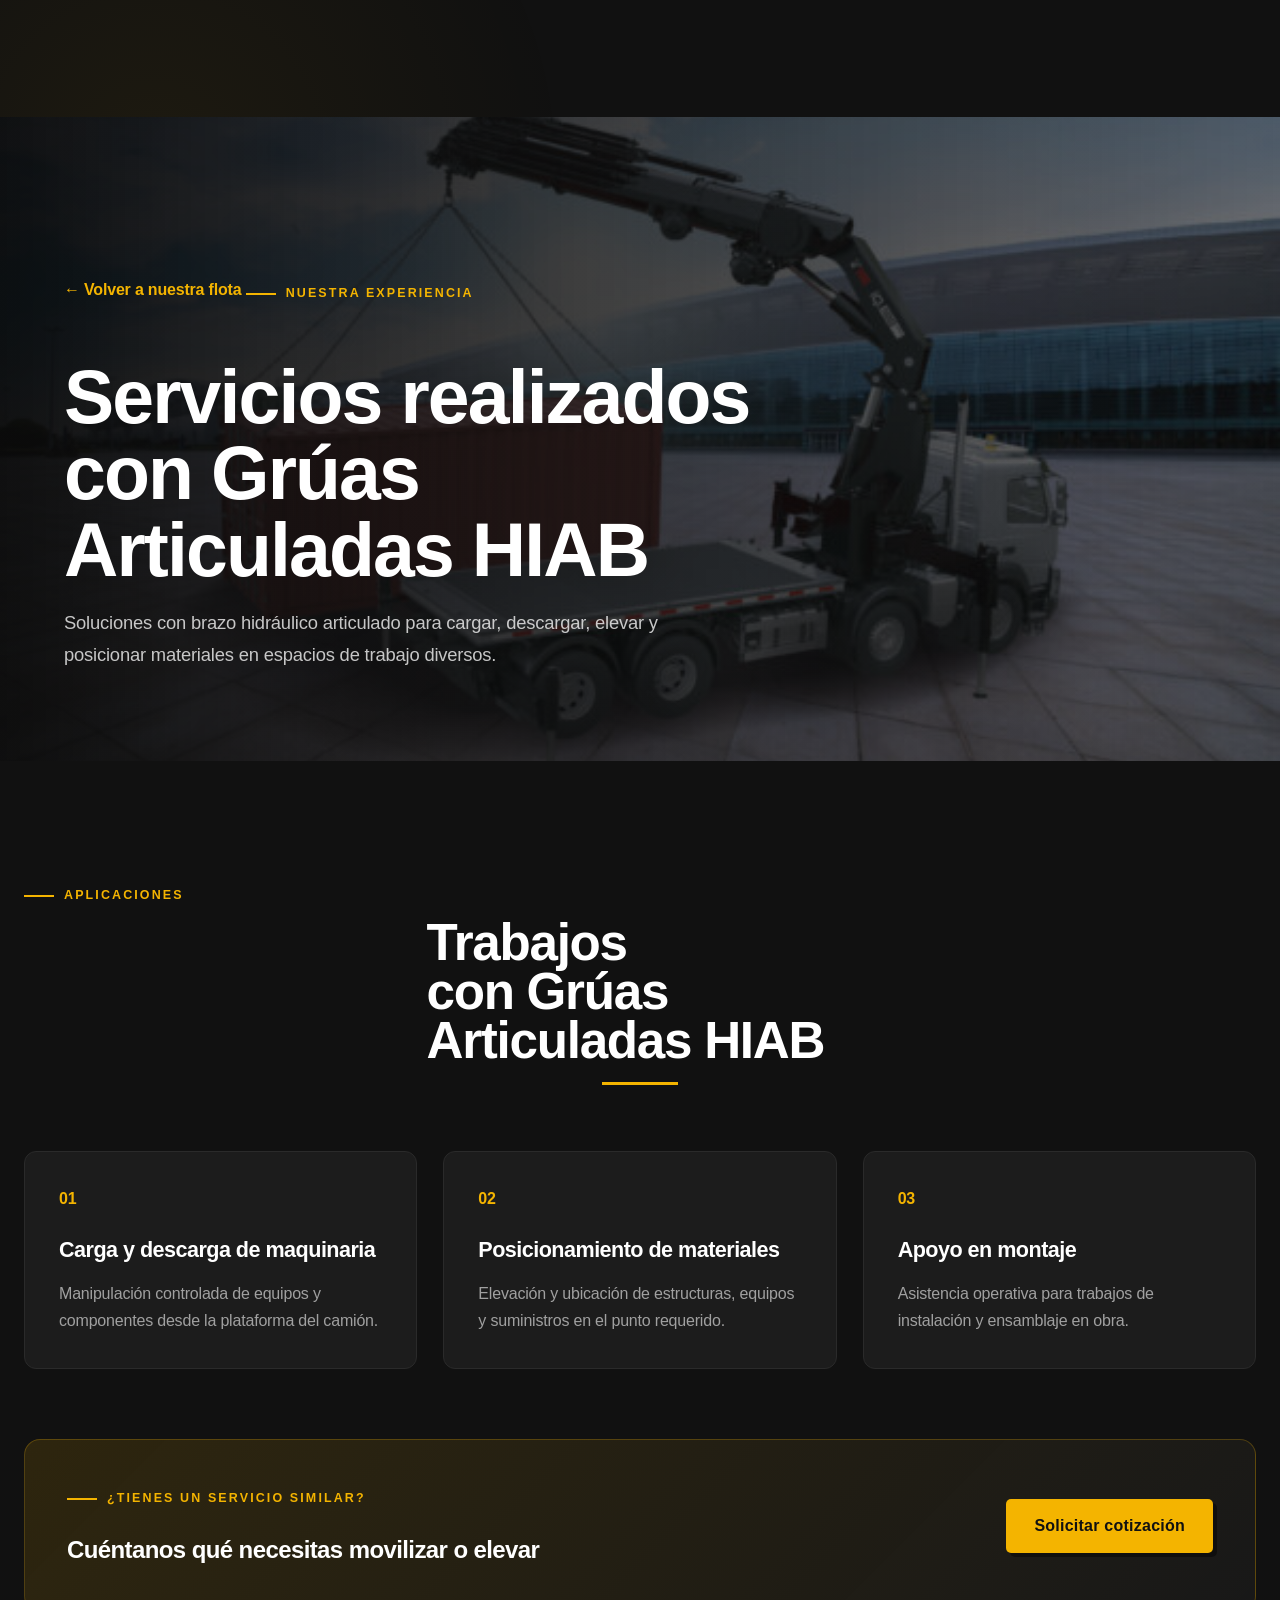
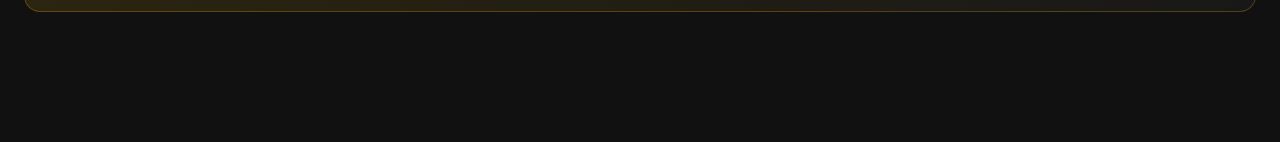
<file: equipo.html>
<!DOCTYPE html>
<html lang="es">
<head>
    <meta charset="UTF-8">
    <meta name="viewport" content="width=device-width, initial-scale=1.0">
    <meta name="description" content="Servicios realizados con equipos de Grúas y Transportes Zamora.">
    <title>Servicios realizados | Grúas y Transportes Zamora</title>
    <link rel="preconnect" href="https://fonts.googleapis.com">
    <link rel="preconnect" href="https://fonts.gstatic.com" crossorigin>
    <link href="https://fonts.googleapis.com/css2?family=Inter:wght@300;400;500;600;700&family=Outfit:wght@400;500;600;700;800&display=swap" rel="stylesheet">
    <link rel="stylesheet" href="styles.css">
</head>
<body>
    <header class="main-header scrolled">
        <div class="header-container">
            <a href="index.html#inicio" class="logo">
                <div class="logo-text"><span class="logo-title">ZAMORA</span><span class="logo-subtitle">GRÚAS Y TRANSPORTES</span></div>
            </a>
            <nav class="nav-menu"><ul>
                <li><a href="index.html#inicio" class="nav-link">Inicio</a></li>
                <li><a href="index.html#servicios" class="nav-link">Servicios</a></li>
                <li><a href="index.html#proyectos" class="nav-link active">Flota</a></li>
                <li><a href="index.html#contacto" class="nav-link">Contacto</a></li>
            </ul></nav>
            <div class="header-actions"><a href="index.html#contacto" class="btn btn-primary btn-sm">Solicitar cotización</a></div>
        </div>
    </header>

    <main>
        <section class="equipment-detail-hero" id="equipmentHero">
            <div class="container equipment-hero-content">
                <a href="index.html#proyectos" class="equipment-back">← Volver a nuestra flota</a>
                <span class="section-subtitle">NUESTRA EXPERIENCIA</span>
                <h1 id="equipmentTitle">Servicios realizados</h1>
                <p id="equipmentIntro"></p>
            </div>
        </section>

        <section class="section-padding equipment-services-section">
            <div class="container">
                <div class="section-header text-center">
                    <span class="section-subtitle">APLICACIONES</span>
                    <h2 class="section-title" id="servicesTitle">Servicios realizados con este equipo</h2>
                    <div class="accent-line"></div>
                </div>
                <div class="equipment-services-grid" id="equipmentServices"></div>
                <div class="equipment-cta">
                    <div><span class="section-subtitle">¿TIENES UN SERVICIO SIMILAR?</span><h2>Cuéntanos qué necesitas movilizar o elevar</h2></div>
                    <a href="index.html#contacto" class="btn btn-primary">Solicitar cotización</a>
                </div>
            </div>
        </section>
    </main>
    <script src="equipo.js"></script>
</body>
</html>
</file>
<file: styles.css>
/* ==========================================================================
   DISEÑO DE SISTEMA - GRÚAS Y TRANSPORTES ZAMORA (ESTILO PREMIUM INDUSTRIAL)
   ========================================================================== */

:root {
    /* Paleta de Colores */
    --color-bg: #111111;
    --color-bg-darker: #0A0A0A;
    --color-primary: #F4B400; /* Amarillo Industrial */
    --color-primary-rgb: 244, 180, 0;
    --color-primary-hover: #E0A400;
    --color-text-light: #FFFFFF;
    --color-text-muted: #A0A0A0;
    --color-card-bg: #1C1C1C;
    --color-card-border: #2A2A2A;
    --color-card-hover: #222222;
    --color-accent-blue: #0A84FF; /* Color sutil para tecnología */
    
    /* Tipografía */
    --font-heading: 'Outfit', sans-serif;
    --font-body: 'Inter', sans-serif;
    
    /* Espaciados y Bordes */
    --border-radius-sm: 8px;
    --border-radius-md: 16px;
    --border-radius-lg: 24px;
    --transition-smooth: all 0.4s cubic-bezier(0.16, 1, 0.3, 1);
    --transition-fast: all 0.2s ease;
    
    /* Sombras */
    --shadow-soft: 0 10px 30px rgba(0, 0, 0, 0.5);
    --shadow-glow: 0 0 25px rgba(244, 180, 0, 0.2);
    --shadow-intense: 0 20px 40px rgba(0, 0, 0, 0.7);
}

/* ==========================================================================
   ESTILOS GENERALES Y RESET
   ========================================================================== */

* {
    margin: 0;
    padding: 0;
    box-sizing: border-box;
}

html {
    scroll-behavior: smooth;
    font-size: 16px;
}

body {
    background-color: var(--color-bg);
    color: var(--color-text-light);
    font-family: var(--font-body);
    line-height: 1.6;
    overflow-x: hidden;
    position: relative;
}

/* Patrón de fondo geométrico sutil (Líneas estructurales de acero) */
body::before {
    content: '';
    position: absolute;
    top: 0;
    left: 0;
    width: 100%;
    height: 100%;
    background-image: 
        radial-gradient(circle at 20% 30%, rgba(244, 180, 0, 0.015) 0%, transparent 50%),
        radial-gradient(circle at 80% 70%, rgba(244, 180, 0, 0.015) 0%, transparent 50%);
    background-size: 100% 100%, 100% 100%;
    pointer-events: none;
    z-index: 1;
}

h1, h2, h3, h4, h5, h6 {
    font-family: var(--font-heading);
    font-weight: 700;
    letter-spacing: -0.02em;
    color: var(--color-text-light);
}

a {
    text-decoration: none;
    color: inherit;
    transition: var(--transition-fast);
}

img {
    max-width: 100%;
    height: auto;
    display: block;
}

.container {
    width: 100%;
    max-width: 1200px;
    margin: 0 auto;
    padding: 0 24px;
}

.section-padding {
    padding: 100px 0;
    position: relative;
    z-index: 2;
}

.bg-darker {
    background-color: var(--color-bg-darker);
}

/* Scrollbar personalizado */
::-webkit-scrollbar {
    width: 10px;
}
::-webkit-scrollbar-track {
    background: var(--color-bg-darker);
}
::-webkit-scrollbar-thumb {
    background: #333;
    border-radius: 5px;
}
::-webkit-scrollbar-thumb:hover {
    background: var(--color-primary);
}

/* ==========================================================================
   COMPONENTES: BOTONES Y TÍTULOS
   ========================================================================== */

.btn {
    display: inline-flex;
    align-items: center;
    justify-content: center;
    font-family: var(--font-heading);
    font-weight: 600;
    font-size: 1rem;
    padding: 14px 28px;
    border-radius: var(--border-radius-sm);
    border: none;
    cursor: pointer;
    transition: var(--transition-smooth);
    position: relative;
    overflow: hidden;
    z-index: 1;
}

.btn::after {
    content: '';
    position: absolute;
    top: 50%;
    left: 50%;
    width: 300px;
    height: 300px;
    background: rgba(255, 255, 255, 0.1);
    border-radius: 50%;
    transform: translate(-50%, -50%) scale(0);
    transition: transform 0.5s ease;
    z-index: -1;
}

.btn:hover::after {
    transform: translate(-50%, -50%) scale(1);
}

.btn-primary {
    background-color: var(--color-primary);
    color: #111111;
}

.btn-primary:hover {
    background-color: var(--color-primary-hover);
    box-shadow: var(--shadow-glow);
    transform: translateY(-2px);
}

.btn-outline {
    background-color: transparent;
    color: var(--color-text-light);
    border: 2px solid rgba(255, 255, 255, 0.2);
}

.btn-outline:hover {
    border-color: var(--color-primary);
    color: var(--color-primary);
    transform: translateY(-2px);
}

.btn-dark {
    background-color: #111111;
    color: var(--color-text-light);
    border: 1px solid var(--color-card-border);
}

.btn-dark:hover {
    background-color: var(--color-primary);
    color: #111111;
    box-shadow: var(--shadow-glow);
    border-color: var(--color-primary);
    transform: translateY(-2px);
}

.btn-sm {
    padding: 10px 20px;
    font-size: 0.9rem;
}

.btn-block {
    display: width;
    width: 100%;
}

/* Encabezados de Sección */
.section-header {
    margin-bottom: 60px;
}

.section-subtitle {
    font-family: var(--font-heading);
    font-size: 0.85rem;
    font-weight: 700;
    color: var(--color-primary);
    letter-spacing: 0.15em;
    text-transform: uppercase;
    display: block;
    margin-bottom: 12px;
}

.section-title {
    font-size: 2.5rem;
    line-height: 1.2;
    margin-bottom: 16px;
    font-weight: 800;
}

.accent-line {
    width: 60px;
    height: 4px;
    background-color: var(--color-primary);
    border-radius: 2px;
    margin: 0 auto;
}

.accent-line.text-left {
    margin: 0 0 24px 0;
}

/* ==========================================================================
   1. HEADER FIJO Y RESPONSIVO
   ========================================================================== */

.main-header {
    position: fixed;
    top: 0;
    left: 0;
    width: 100%;
    z-index: 1000;
    background-color: rgba(17, 17, 17, 0.7);
    backdrop-filter: blur(12px);
    -webkit-backdrop-filter: blur(12px);
    border-bottom: 1px solid rgba(255, 255, 255, 0.05);
    padding: 20px 0;
    transition: var(--transition-smooth);
}

/* Header reducido al hacer scroll */
.main-header.scrolled {
    padding: 12px 0;
    background-color: rgba(10, 10, 10, 0.9);
    border-bottom: 1px solid rgba(244, 180, 0, 0.15);
}

.header-container {
    display: flex;
    align-items: center;
    justify-content: space-between;
    max-width: 1200px;
    margin: 0 auto;
    padding: 0 24px;
}

/* Logo */
.logo {
    display: flex;
    align-items: center;
    gap: 12px;
}

.logo-icon {
    width: 42px;
    height: 42px;
    transition: var(--transition-smooth);
}

.logo:hover .logo-icon {
    transform: rotate(5deg) scale(1.05);
}

.logo-text {
    display: flex;
    flex-direction: column;
}

.logo-title {
    font-family: var(--font-heading);
    font-size: 1.4rem;
    font-weight: 800;
    color: var(--color-text-light);
    line-height: 1;
    letter-spacing: 0.05em;
}

.logo-subtitle {
    font-size: 0.62rem;
    font-weight: 600;
    color: var(--color-primary);
    letter-spacing: 0.12em;
}

/* Menu de navegación */
.nav-menu ul {
    display: flex;
    list-style: none;
    gap: 32px;
}

.nav-link {
    font-family: var(--font-heading);
    font-size: 0.95rem;
    font-weight: 500;
    color: var(--color-text-muted);
    position: relative;
    padding: 8px 0;
}

.nav-link:hover, .nav-link.active {
    color: var(--color-text-light);
}

.nav-link::after {
    content: '';
    position: absolute;
    bottom: 0;
    left: 0;
    width: 0;
    height: 2px;
    background-color: var(--color-primary);
    transition: var(--transition-smooth);
}

.nav-link:hover::after, .nav-link.active::after {
    width: 100%;
}

/* Header Acciones */
.header-actions {
    display: flex;
    align-items: center;
    gap: 16px;
}

.btn-whatsapp-header {
    width: 40px;
    height: 40px;
    border-radius: var(--border-radius-sm);
    background-color: rgba(255, 255, 255, 0.05);
    border: 1px solid rgba(255, 255, 255, 0.1);
    display: flex;
    align-items: center;
    justify-content: center;
    transition: var(--transition-smooth);
}

.btn-whatsapp-header svg {
    width: 20px;
    height: 20px;
    fill: #25D366;
}

.btn-whatsapp-header:hover {
    background-color: rgba(37, 211, 102, 0.1);
    border-color: #25D366;
    transform: translateY(-2px);
}

/* Nav Toggle (Hamburger) */
.nav-toggle {
    display: none;
    background: none;
    border: none;
    cursor: pointer;
    padding: 10px;
    z-index: 1100;
}

.hamburger {
    display: block;
    width: 24px;
    height: 2px;
    background-color: var(--color-text-light);
    position: relative;
    transition: var(--transition-fast);
}

.hamburger::before, .hamburger::after {
    content: '';
    position: absolute;
    width: 24px;
    height: 2px;
    background-color: var(--color-text-light);
    transition: var(--transition-fast);
}

.hamburger::before {
    top: -8px;
}

.hamburger::after {
    bottom: -8px;
}

/* Active Hamburger */
.nav-toggle.open .hamburger {
    background-color: transparent;
}

.nav-toggle.open .hamburger::before {
    transform: rotate(45deg);
    top: 0;
}

.nav-toggle.open .hamburger::after {
    transform: rotate(-45deg);
    bottom: 0;
}

/* ==========================================================================
   2. HERO SECTION
   ========================================================================== */

.hero-section {
    height: 100vh;
    min-height: 650px;
    position: relative;
    display: flex;
    align-items: center;
    justify-content: center;
    overflow: hidden;
    padding-top: 80px;
}

.hero-bg {
    position: absolute;
    top: 0;
    left: 0;
    width: 100%;
    height: 100%;
    background-size: cover;
    background-position: center;
    transform: scale(1.05);
    animation: zoomHero 20s infinite alternate;
}

.hero-overlay {
    position: absolute;
    top: 0;
    left: 0;
    width: 100%;
    height: 100%;
    background: linear-gradient(135deg, rgba(17, 17, 17, 0.95) 0%, rgba(17, 17, 17, 0.75) 50%, rgba(10, 10, 10, 0.95) 100%);
    z-index: 2;
}

.hero-container {
    width: 100%;
    max-width: 1200px;
    margin: 0 auto;
    padding: 0 24px;
    position: relative;
    z-index: 5;
}

.hero-content {
    max-width: 750px;
}

.hero-tag {
    display: inline-block;
    color: var(--color-primary);
    font-family: var(--font-heading);
    font-weight: 700;
    font-size: 0.9rem;
    letter-spacing: 0.2em;
    margin-bottom: 24px;
    border-left: 0;
    padding-left: 0;
}

.hero-title {
    font-size: 3.5rem;
    line-height: 1.15;
    margin-bottom: 24px;
    font-weight: 800;
}

.hero-subtitle {
    font-size: 1.15rem;
    color: var(--color-text-muted);
    margin-bottom: 40px;
    line-height: 1.7;
}

.hero-buttons {
    display: flex;
    gap: 16px;
}

/* Flecha de scroll */
.scroll-down {
    position: absolute;
    bottom: 40px;
    left: 50%;
    transform: translateX(-50%);
    display: flex;
    flex-direction: column;
    align-items: center;
    gap: 8px;
    z-index: 5;
    color: var(--color-text-muted);
    font-size: 0.8rem;
    letter-spacing: 0.1em;
    text-transform: uppercase;
}

.scroll-down:hover {
    color: var(--color-primary);
}

.scroll-arrow {
    width: 24px;
    height: 24px;
    animation: pulseScroll 2.4s ease-in-out infinite;
}

/* Decoraciones geométricas del Hero */
.hero-geometric-1 {
    position: absolute;
    width: 500px;
    height: 500px;
    border: 1px solid rgba(244, 180, 0, 0.05);
    transform: rotate(45deg);
    top: -100px;
    right: -100px;
    pointer-events: none;
    z-index: 3;
}

.hero-geometric-2 {
    position: absolute;
    width: 300px;
    height: 300px;
    border: 1px solid rgba(255, 255, 255, 0.03);
    transform: rotate(15deg);
    bottom: -50px;
    left: -50px;
    pointer-events: none;
    z-index: 3;
}

@keyframes zoomHero {
    from { transform: scale(1); }
    to { transform: scale(1.08); }
}

@keyframes bounceScroll {
    0%, 20%, 50%, 80%, 100% { transform: translateY(0); }
    40% { transform: translateY(-8px); }
    60% { transform: translateY(-4px); }
}

/* Animación de Entrada */
.animate-item {
    opacity: 0;
    transform: translateY(30px);
    animation: fadeInUp 1s cubic-bezier(0.16, 1, 0.3, 1) forwards;
}

.hero-content .animate-item:nth-child(1) { animation-delay: 0.2s; }
.hero-content .animate-item:nth-child(2) { animation-delay: 0.4s; }
.hero-content .animate-item:nth-child(3) { animation-delay: 0.6s; }
.hero-content .animate-item:nth-child(4) { animation-delay: 0.8s; }

@keyframes fadeInUp {
    to {
        opacity: 1;
        transform: translateY(0);
    }
}

/* ==========================================================================
   3. SERVICIOS (TARJETAS MODERNAS)
   ========================================================================== */

.services-grid {
    display: grid;
    grid-template-columns: repeat(auto-fit, minmax(340px, 1fr));
    gap: 30px;
}

.service-card {
    background-color: var(--color-card-bg);
    border: 1px solid var(--color-card-border);
    border-radius: var(--border-radius-md);
    padding: 40px;
    position: relative;
    overflow: hidden;
    transition: var(--transition-smooth);
    display: flex;
    flex-direction: column;
    justify-content: flex-start;
}

.service-card:hover {
    background-color: var(--color-card-hover);
    border-color: rgba(244, 180, 0, 0.4);
    transform: translateY(-8px);
    box-shadow: var(--shadow-intense), var(--shadow-glow);
}

.service-icon {
    width: 64px;
    height: 64px;
    margin-bottom: 28px;
    display: flex;
    align-items: center;
    justify-content: center;
    transition: var(--transition-smooth);
}

.service-icon svg {
    width: 100%;
    height: 100%;
}

.service-card:hover .service-icon {
    transform: scale(1.1) rotate(5deg);
}

.service-title {
    font-size: 1.4rem;
    margin-bottom: 16px;
    font-weight: 700;
}

.service-desc {
    color: var(--color-text-muted);
    font-size: 0.95rem;
    line-height: 1.6;
}

/* Línea amarilla animada inferior */
.service-hover-line {
    position: absolute;
    bottom: 0;
    left: 50%;
    width: 0;
    height: 3px;
    background-color: var(--color-primary);
    transition: var(--transition-smooth);
    transform: translateX(-50%);
}

.service-card:hover .service-hover-line {
    width: 100%;
}

/* ==========================================================================
   4. SOBRE NOSOTROS & ESTADÍSTICAS
   ========================================================================== */

.about-grid {
    display: grid;
    grid-template-columns: 1.1fr 0.9fr;
    gap: 80px;
    align-items: center;
}

.about-image-wrapper {
    position: relative;
    border-radius: var(--border-radius-lg);
    overflow: hidden;
    box-shadow: var(--shadow-intense);
}

.about-img {
    width: 100%;
    height: 550px;
    object-fit: cover;
    border-radius: var(--border-radius-lg);
    transition: var(--transition-smooth);
}

.about-image-wrapper:hover .about-img {
    transform: scale(1.03);
}

/* Insignia flotante */
.about-experience-badge {
    position: absolute;
    bottom: 30px;
    right: 30px;
    background-color: var(--color-primary);
    color: #111111;
    padding: 24px 30px;
    border-radius: var(--border-radius-md);
    display: flex;
    flex-direction: column;
    align-items: center;
    box-shadow: 0 15px 30px rgba(244, 180, 0, 0.3);
    z-index: 3;
    animation: floatingBadge 4s ease-in-out infinite;
}

.badge-number {
    font-family: var(--font-heading);
    font-size: 2.2rem;
    font-weight: 800;
    line-height: 1;
}

.badge-text {
    font-size: 0.75rem;
    font-weight: 700;
    text-transform: uppercase;
    letter-spacing: 0.05em;
    margin-top: 4px;
    text-align: center;
}

@keyframes floatingBadge {
    0%, 100% { transform: translateY(0); }
    50% { transform: translateY(-10px); }
}

.about-content {
    display: flex;
    flex-direction: column;
}

.about-text {
    color: var(--color-text-muted);
    font-size: 1.05rem;
    margin-bottom: 24px;
    line-height: 1.7;
}

/* Grid de Estadísticas */
.stats-grid {
    display: grid;
    grid-template-columns: repeat(2, 1fr);
    gap: 30px;
    margin-top: 30px;
}

.stat-card {
    background-color: rgba(255, 255, 255, 0.02);
    border: 1px solid rgba(255, 255, 255, 0.05);
    border-radius: var(--border-radius-sm);
    padding: 24px;
    transition: var(--transition-smooth);
}

.stat-card:hover {
    border-color: rgba(244, 180, 0, 0.2);
    background-color: rgba(255, 255, 255, 0.04);
}

.stat-number {
    font-family: var(--font-heading);
    font-size: 2rem;
    font-weight: 800;
    color: var(--color-primary);
    display: block;
    margin-bottom: 4px;
}

.stat-label {
    font-size: 0.85rem;
    color: var(--color-text-muted);
    font-weight: 500;
}

/* ==========================================================================
   5. PROYECTOS DESTACADOS (GALERÍA PREMIUM)
   ========================================================================== */

.fleet-intro {
    max-width: 760px;
    margin: 24px auto 0;
    color: var(--color-text-muted);
    font-size: 1.05rem;
    line-height: 1.75;
}

@keyframes pulseScroll {
    0%, 100% { transform: translateY(0); opacity: .72; }
    50% { transform: translateY(5px); opacity: 1; }
}

/* ===========================================================================
   DIRECCIÓN EMPRESARIAL 2026
   THESIS: precisión operativa visible; evita la web genérica de tarjetas.
   OWN-WORLD: carbón mineral, amarillo de seguridad y retículas de ingeniería.
   STORY: el visitante entiende capacidad, flota y la vía directa para cotizar.
   FIRST VIEWPORT: fotografía de operación, titular de gran escala y CTA inmediato.
   FORM: sistema industrial editorial, aplicado sobre la estructura existente.
   ========================================================================== */

:root {
    --color-bg: #121512;
    --color-bg-darker: #0b0d0b;
    --color-primary: #ffbe0b;
    --color-primary-rgb: 255, 190, 11;
    --color-primary-hover: #ffd05a;
    --color-text-light: #f7f5ee;
    --color-text-muted: #adb3a9;
    --color-card-bg: #1b201b;
    --color-card-border: #343b32;
    --color-card-hover: #222920;
    --font-heading: 'Barlow Condensed', sans-serif;
    --font-body: 'Manrope', sans-serif;
    --border-radius-sm: 6px;
    --border-radius-md: 12px;
    --border-radius-lg: 16px;
    --shadow-soft: 0 18px 45px rgba(0, 0, 0, 0.25);
    --shadow-intense: 0 28px 70px rgba(0, 0, 0, 0.45);
    --shadow-glow: 0 14px 35px rgba(255, 190, 11, 0.18);
}

body {
    background: var(--color-bg);
    letter-spacing: -0.012em;
}

body::before {
    position: fixed;
    z-index: 0;
    background-image: radial-gradient(circle at 8% 12%, rgba(255, 190, 11, 0.055), transparent 25rem), radial-gradient(circle at 88% 55%, rgba(97, 114, 91, 0.09), transparent 28rem);
    background-size: auto;
}

main, .main-header, .main-footer, .whatsapp-floating, .back-to-top {
    position: relative;
    z-index: 2;
}

.skip-link {
    position: fixed;
    z-index: 2000;
    top: 12px;
    left: 12px;
    padding: 10px 14px;
    color: #111;
    background: var(--color-primary);
    transform: translateY(-160%);
    transition: transform 0.2s ease;
}

.skip-link:focus { transform: translateY(0); }

.container, .hero-container { max-width: 1320px; }

h1, h2, h3, h4, h5, h6 {
    letter-spacing: -0.025em;
    text-wrap: balance;
}

.section-padding { padding: 118px 0 130px; }

.section-header { margin-bottom: 66px; }

.section-subtitle {
    display: inline-flex;
    align-items: center;
    gap: 10px;
    font-size: 0.78rem;
    letter-spacing: 0.17em;
}

.section-subtitle::before {
    content: '';
    width: 30px;
    height: 2px;
    background: currentColor;
}

.section-title { font-size: clamp(2.5rem, 4vw, 4.2rem); line-height: 0.96; max-width: 15ch; }
.text-center .section-title { margin-inline: auto; }
.accent-line { width: 76px; height: 3px; border-radius: 0; }

.main-header {
    background: rgba(11, 13, 11, 0.75);
    border-bottom: 1px solid rgba(247, 245, 238, 0.09);
    backdrop-filter: blur(15px);
}

.main-header.scrolled { background: rgba(11, 13, 11, 0.95); }
.logo-title { letter-spacing: 0.06em; }
.logo-subtitle { letter-spacing: 0.12em; }
.nav-link { font-size: 0.85rem; font-weight: 700; letter-spacing: 0.03em; }

.btn {
    min-height: 48px;
    border-radius: 5px;
    letter-spacing: 0.015em;
    transition: transform 0.22s ease, background-color 0.22s ease, border-color 0.22s ease, box-shadow 0.22s ease;
}
.btn:hover { transform: translateY(-3px); }
.btn:active { transform: translateY(1px) scale(0.98); }
.btn:focus-visible, .nav-link:focus-visible, .project-card:focus-visible, .carousel-control-btn:focus-visible, input:focus-visible, select:focus-visible, textarea:focus-visible { outline: 3px solid var(--color-primary); outline-offset: 4px; }
.btn-primary { box-shadow: 4px 4px 0 rgba(0, 0, 0, 0.35); }
.btn-outline { border-color: rgba(247, 245, 238, 0.5); }

.hero-section { min-height: max(700px, 100dvh); height: auto; align-items: flex-end; padding: 150px 0 130px; }
.hero-bg { background-position: 62% center; animation-duration: 28s; }
.hero-overlay { background: linear-gradient(90deg, rgba(11, 13, 11, 0.97) 0%, rgba(11, 13, 11, 0.79) 42%, rgba(11, 13, 11, 0.22) 100%), linear-gradient(0deg, rgba(11, 13, 11, 0.84), transparent 50%); }
.hero-content { max-width: 780px; }
.hero-tag { border-left: 0; padding-left: 0; font-size: 0.78rem; letter-spacing: 0.18em; }
.hero-title { max-width: 11ch; font-size: clamp(4.1rem, 7vw, 7.2rem); line-height: 0.86; letter-spacing: -0.04em; margin-bottom: 28px; }
.hero-subtitle { max-width: 62ch; color: #d3d6cf; font-size: 1.06rem; line-height: 1.8; }
.hero-buttons { gap: 13px; }
.scroll-down { left: auto; right: 5vw; transform: none; align-items: flex-end; }

.services-section .section-header, .projects-section .section-header { display: grid; justify-items: start; }
.services-section .accent-line, .projects-section .accent-line { margin-left: 0; }
.services-grid { grid-template-columns: repeat(3, minmax(0, 1fr)); gap: 1px; background: var(--color-card-border); border: 1px solid var(--color-card-border); }
.service-card { min-height: 290px; border: 0; border-radius: 0; background: #171b17; padding: 36px; }
.service-card:hover { background: #222820; transform: none; box-shadow: inset 0 3px 0 var(--color-primary); }
.service-card:hover .service-icon { transform: translateY(-4px); }
.service-icon { width: 54px; height: 54px; margin-bottom: 42px; }
.service-title { font-size: 1.65rem; }
.service-desc { font-size: 0.92rem; line-height: 1.7; max-width: 34ch; }

.about-grid { gap: clamp(44px, 7vw, 110px); }
.about-image-wrapper { border-radius: 0; box-shadow: 16px 16px 0 rgba(255, 190, 11, 0.92); }
.about-img { border-radius: 0; height: 590px; filter: saturate(0.82) contrast(1.07); }
.about-experience-badge { border-radius: 0; bottom: 0; right: 0; padding: 20px 24px; animation: none; box-shadow: none; }
.about-text { max-width: 58ch; line-height: 1.85; }
.stats-grid { gap: 1px; background: var(--color-card-border); border: 1px solid var(--color-card-border); }
.stat-card { border: 0; border-radius: 0; padding: 23px; background: #171b17; }
.stat-card:hover { background: #212720; }
.stat-number { font-size: 2.5rem; }

.projects-grid { grid-template-columns: repeat(12, 1fr); gap: 18px; }
.project-card { grid-column: span 6; border-radius: 0; box-shadow: none; border: 1px solid rgba(247, 245, 238, 0.13); }
.project-card:first-child { grid-column: span 7; }
.project-card:nth-child(2) { grid-column: span 5; }
.project-image-container { height: clamp(330px, 34vw, 500px); }
.project-card:nth-child(2) .project-image-container, .project-card:nth-child(3) .project-image-container { height: clamp(280px, 28vw, 410px); }
.fleet-card .project-overlay { background: linear-gradient(0deg, rgba(9, 11, 9, 0.98), rgba(9, 11, 9, 0.2) 85%); padding: 32px; }
.project-tag { border-radius: 0; }
.project-card-title { font-size: clamp(1.8rem, 3vw, 2.55rem); }
.project-card:hover { border-color: var(--color-primary); }
.project-card:hover .project-img { transform: scale(1.04); }

.process-section { border-block: 1px solid rgba(247, 245, 238, 0.08); }
.timeline-content { border-radius: 0; border-color: rgba(247, 245, 238, 0.12); background: #171b17; }
.timeline-icon { border-radius: 0; }

.testimonials-section .section-header { margin-bottom: 42px; }
.testimonial-card { border-radius: 0; border-left: 0; background: #181d18; padding: 58px; }
.testimonial-text { max-width: 61ch; font-size: clamp(1.1rem, 1.6vw, 1.35rem); }
.testimonial-stars { font-size: 1.45rem; }
.testimonial-submit-panel { border-radius: 0; border-color: rgba(255, 190, 11, 0.38); background: #171b17; box-shadow: 12px 12px 0 rgba(255, 190, 11, 0.16); }
.star-rating label { font-size: 2.6rem; }

.cta-section { background: var(--color-primary); padding: 96px 0; }
.cta-container { text-align: left; max-width: 1320px; display: grid; grid-template-columns: minmax(0, 1fr) auto; align-items: center; gap: 45px; }
.cta-title { max-width: 18ch; font-size: clamp(2.7rem, 4vw, 4.3rem); margin-bottom: 12px; }
.cta-subtitle { max-width: 58ch; margin-bottom: 0; }
.cta-container .btn { min-width: 220px; }

.contact-grid { gap: clamp(45px, 7vw, 120px); }
.contact-form-wrapper { border-radius: 0; border-top: 0; box-shadow: inset 0 3px 0 var(--color-primary), var(--shadow-soft); padding: clamp(30px, 4vw, 56px); }
.form-group input, .form-group select, .form-group textarea { border-radius: 3px; background: #111511; min-height: 50px; }
.form-group textarea { min-height: 140px; }
.form-group label { color: #d7d8d2; }
.contact-detail-icon { border-radius: 0; background: #1a201a; }

.main-footer { background: #080a08; padding-top: 92px; }
.footer-title::after { width: 48px; }

@media (max-width: 980px) {
    .services-grid { grid-template-columns: repeat(2, minmax(0, 1fr)); }
    .project-card, .project-card:first-child, .project-card:nth-child(2) { grid-column: span 6; }
    .cta-container { grid-template-columns: 1fr; gap: 28px; }
}

@media (max-width: 768px) {
    .section-padding { padding: 82px 0 92px; }
    .hero-section { min-height: 690px; padding: 145px 0 96px; }
    .hero-bg { background-position: 64% center; }
    .hero-title { font-size: clamp(3.55rem, 16vw, 5.1rem); }
    .scroll-down { display: none; }
    .services-grid { grid-template-columns: 1fr; }
    .service-card { min-height: 0; padding: 30px; }
    .service-icon { margin-bottom: 28px; }
    .project-card, .project-card:first-child, .project-card:nth-child(2) { grid-column: 1 / -1; }
    .project-image-container, .project-card:nth-child(2) .project-image-container, .project-card:nth-child(3) .project-image-container { height: 360px; }
    .about-image-wrapper { box-shadow: 9px 9px 0 rgba(255, 190, 11, 0.92); }
    .testimonial-card { padding: 38px 28px; }
    .testimonial-submit-panel { box-shadow: none; }
    .cta-container { padding: 0 24px; }
}

/* Logo oficial en fondo transparente, con escala propia para cabecera y pie. */
.logo-brand { display: flex; align-items: center; min-width: 176px; }
.brand-logo-image {
    display: block;
    width: 168px;
    height: 72px;
    object-fit: contain;
    object-position: left center;
    filter: drop-shadow(0 1px 1px rgba(255, 255, 255, .38));
}

.footer-logo .brand-logo-image { width: 190px; height: 112px; }

/* Acciones principales más fáciles de ver y tocar sobre la fotografía. */
.hero-buttons .btn {
    min-height: 62px;
    padding: 18px 34px;
    font-size: 1.06rem;
}

@media (max-width: 768px) {
    .logo-brand { min-width: 136px; }
    .brand-logo-image { width: 142px; height: 62px; }
    .footer-logo .brand-logo-image { width: 178px; height: 104px; }
    .hero-buttons .btn { min-height: 58px; padding: 16px 24px; font-size: 1rem; }
}

/* Barra alineada por columnas: marca, navegación y acciones tienen su propio eje. */
@media (min-width: 769px) {
    .main-header { min-height: 92px; padding: 0; }

    .header-container {
        display: grid;
        grid-template-columns: 224px minmax(0, 1fr) 262px;
        min-height: 92px;
        max-width: 1280px;
        column-gap: 24px;
    }

    .logo-brand {
        position: relative;
        align-self: stretch;
        width: 184px;
        min-width: 0;
    }

    .brand-logo-image {
        width: 184px;
        height: 90px;
        filter: drop-shadow(0 1px 1px rgba(255, 255, 255, .28));
    }

    .nav-menu { justify-self: center; }
    .nav-menu ul { align-items: center; gap: clamp(26px, 2.4vw, 42px); }
    .nav-link { font-size: .98rem; }
    .header-actions { justify-self: end; }
}


/* La portada ocupa el primer plano completo al abrir el sitio */
.hero-section {
    height: 100dvh;
    min-height: 680px;
    max-height: none;
}

@media (max-width: 640px) {
    .hero-section {
        min-height: 620px;
        height: 100svh;
    }
}

@media (min-width: 641px) {
    .hero-section {
        height: calc(100dvh - 89px);
        min-height: 580px;
    }
}

/* Entrada segura: nunca oculta el contenido si JavaScript falla o tarda */
body:not(.page-ready) .main-header,
body:not(.page-ready) .hero-content,
body:not(.page-ready) .hero-bg {
    opacity: 1;
    transform: none;
}

.page-ready .main-header { animation: header-arrival .52s cubic-bezier(.16, 1, .3, 1) both; }
.page-ready .hero-content { animation: content-arrival .72s cubic-bezier(.16, 1, .3, 1) both; }
.page-ready .hero-bg { animation: image-arrival .9s cubic-bezier(.16, 1, .3, 1) both; }

@keyframes header-arrival {
    from { opacity: 0; transform: translateY(-12px); }
    to { opacity: 1; transform: translateY(0); }
}

@keyframes content-arrival {
    from { opacity: 0; transform: translateY(22px); }
    to { opacity: 1; transform: translateY(0); }
}

@keyframes image-arrival {
    from { opacity: .35; transform: scale(1.035); }
    to { opacity: 1; transform: scale(1.01); }
}

@media (prefers-reduced-motion: reduce) {
    .page-ready .main-header,
    .page-ready .hero-content,
    .page-ready .hero-bg { animation: none; }
}

@media (prefers-reduced-motion: reduce) {
    *, *::before, *::after { scroll-behavior: auto !important; animation-duration: 0.01ms !important; transition-duration: 0.01ms !important; }
}

.projects-grid {
    display: grid;
    grid-template-columns: repeat(2, 1fr);
    gap: 40px;
}

.project-card {
    display: block;
    position: relative;
    border-radius: var(--border-radius-lg);
    overflow: hidden;
    box-shadow: var(--shadow-soft);
}

.project-image-container {
    position: relative;
    width: 100%;
    height: 400px;
    overflow: hidden;
}

.project-img {
    width: 100%;
    height: 100%;
    object-fit: cover;
    transition: var(--transition-smooth);
}

/* Overlay en hover */
.project-overlay {
    position: absolute;
    top: 0;
    left: 0;
    width: 100%;
    height: 100%;
    background: linear-gradient(to top, rgba(10, 10, 10, 0.95) 0%, rgba(10, 10, 10, 0.6) 50%, rgba(10, 10, 10, 0.2) 100%);
    opacity: 0;
    display: flex;
    align-items: flex-end;
    padding: 40px;
    transition: var(--transition-smooth);
}

.project-info {
    transform: translateY(30px);
    transition: var(--transition-smooth);
}

.project-tag {
    display: inline-block;
    background-color: var(--color-primary);
    color: #111111;
    font-size: 0.75rem;
    font-weight: 700;
    text-transform: uppercase;
    letter-spacing: 0.1em;
    padding: 6px 12px;
    border-radius: 4px;
    margin-bottom: 16px;
}

.project-card-title {
    font-size: 1.8rem;
    font-weight: 800;
    margin-bottom: 12px;
}

.project-card-desc {
    color: var(--color-text-muted);
    font-size: 0.95rem;
    margin-bottom: 24px;
    max-width: 90%;
    line-height: 1.5;
}

.project-btn {
    display: inline-flex;
    align-items: center;
    gap: 8px;
    font-family: var(--font-heading);
    font-weight: 600;
    color: var(--color-primary);
    font-size: 0.95rem;
}

.project-btn::after {
    content: '→';
    display: inline-block;
    transition: transform 0.2s ease;
}

.project-card:hover .project-btn::after {
    transform: translateX(6px);
}

/* Efectos Hover */
.project-card:hover .project-img {
    transform: scale(1.08);
}

.project-card:hover .project-overlay {
    opacity: 1;
}

.project-card:hover .project-info {
    transform: translateY(0);
}

.fleet-card .project-overlay {
    opacity: 1;
    background: linear-gradient(to top, rgba(8, 8, 8, 0.98) 0%, rgba(8, 8, 8, 0.78) 45%, rgba(8, 8, 8, 0.08) 100%);
}

.fleet-card .project-info {
    transform: translateY(0);
}

.fleet-card .project-card-desc {
    color: rgba(255, 255, 255, 0.76);
}

.equipment-detail-hero {
    min-height: 620px;
    padding: 160px 0 90px;
    display: flex;
    align-items: center;
    background-position: center;
    background-size: cover;
}

.equipment-hero-content { max-width: 820px; margin-left: max(0px, calc((100% - 1200px) / 2)); }
.equipment-hero-content h1 { max-width: 780px; margin: 18px 0; font-size: clamp(2.6rem, 6vw, 4.7rem); line-height: 1.02; }
.equipment-hero-content p { max-width: 680px; color: rgba(255,255,255,.76); font-size: 1.15rem; line-height: 1.75; }
.equipment-back { display: inline-block; margin-bottom: 38px; color: var(--color-primary); font-weight: 600; }
.equipment-services-grid { display: grid; grid-template-columns: repeat(3, 1fr); gap: 26px; }
.equipment-service-card { padding: 34px; border: 1px solid var(--color-card-border); border-radius: var(--border-radius-md); background: var(--color-card-bg); }
.equipment-service-card > span { color: var(--color-primary); font-weight: 800; }
.equipment-service-card h3 { margin: 22px 0 12px; font-size: 1.35rem; }
.equipment-service-card p { color: var(--color-text-muted); line-height: 1.7; }
.equipment-cta { margin-top: 70px; padding: 42px; display: flex; align-items: center; justify-content: space-between; gap: 32px; border-radius: var(--border-radius-lg); background: linear-gradient(135deg, rgba(244,180,0,.13), rgba(255,255,255,.03)); border: 1px solid rgba(244,180,0,.25); }
.equipment-cta h2 { margin-top: 10px; }

@media (max-width: 768px) {
    .equipment-services-grid { grid-template-columns: 1fr; }
    .equipment-cta { align-items: flex-start; flex-direction: column; }
    .equipment-detail-hero { min-height: 540px; padding-top: 130px; }
}

/* ==========================================================================
   6. PROCESO DE TRABAJO (LÍNEA DE TIEMPO)
   ========================================================================== */

.process-timeline {
    position: relative;
    max-width: 1280px;
    margin: 60px auto 0 auto;
    padding: 70px 0 10px;
    display: grid;
    grid-template-columns: repeat(5, minmax(0, 1fr));
    gap: 18px;
}

/* Línea horizontal que conecta las cinco etapas */
.timeline-line {
    position: absolute;
    left: 9%;
    right: 9%;
    top: 34px;
    height: 2px;
    background: linear-gradient(90deg, rgba(244, 180, 0, 0.18), var(--color-primary), rgba(244, 180, 0, 0.18));
}

.timeline-item {
    position: relative;
    display: flex;
    width: 100%;
    min-width: 0;
    padding: 0;
    box-sizing: border-box;
}

.timeline-item:nth-child(even) {
    left: 0;
}

.timeline-icon {
    position: absolute;
    left: 50%;
    right: auto;
    top: -61px;
    width: 50px;
    height: 50px;
    background-color: var(--color-bg);
    border: 3px solid rgba(255, 255, 255, 0.1);
    border-radius: 50%;
    display: flex;
    align-items: center;
    justify-content: center;
    z-index: 5;
    transform: translateX(-50%);
    transition: var(--transition-smooth);
}

.timeline-icon span {
    font-family: var(--font-heading);
    font-weight: 700;
    font-size: 1.1rem;
    color: var(--color-text-muted);
}

.timeline-item:nth-child(even) .timeline-icon {
    left: 50%;
    right: auto;
}

.timeline-content {
    width: 100%;
    min-height: 230px;
    background-color: var(--color-card-bg);
    border: 1px solid var(--color-card-border);
    border-radius: var(--border-radius-md);
    padding: 30px;
    text-align: center;
    transition: var(--transition-smooth);
}

.timeline-title {
    font-size: 1.25rem;
    margin-bottom: 12px;
    color: var(--color-text-light);
}

.timeline-desc {
    color: var(--color-text-muted);
    font-size: 0.9rem;
    line-height: 1.6;
}

/* Animaciones de la línea de tiempo */
.timeline-item.active .timeline-icon {
    border-color: var(--color-primary);
    box-shadow: var(--shadow-glow);
}

.timeline-item.active .timeline-icon span {
    color: var(--color-primary);
}

.timeline-item.active .timeline-content {
    border-color: rgba(244, 180, 0, 0.2);
    box-shadow: var(--shadow-soft);
}

/* ==========================================================================
   7. TESTIMONIOS (CARRUSEL)
   ========================================================================== */

.testimonials-carousel-wrapper {
    max-width: 800px;
    margin: 0 auto;
    position: relative;
}

.testimonials-carousel {
    position: relative;
    height: 380px;
    overflow: hidden;
}

.testimonial-slide {
    position: absolute;
    top: 0;
    left: 0;
    width: 100%;
    height: 100%;
    opacity: 0;
    transform: translateY(30px);
    transition: opacity 0.6s ease, transform 0.6s cubic-bezier(0.16, 1, 0.3, 1);
    pointer-events: none;
    z-index: 1;
}

.testimonial-slide.active {
    opacity: 1;
    transform: translateY(0);
    pointer-events: auto;
    z-index: 3;
}

.testimonial-card {
    background-color: var(--color-card-bg);
    border: 1px solid var(--color-card-border);
    border-radius: var(--border-radius-lg);
    padding: 50px;
    position: relative;
    display: flex;
    flex-direction: column;
    justify-content: center;
    box-shadow: var(--shadow-soft);
}

.testimonial-quote {
    position: absolute;
    top: 15px;
    left: 40px;
    font-size: 8rem;
    font-family: var(--font-heading);
    color: rgba(244, 180, 0, 0.08);
    line-height: 1;
    font-weight: 800;
}

.testimonial-text {
    font-size: 1.15rem;
    line-height: 1.8;
    color: var(--color-text-light);
    margin-bottom: 30px;
    position: relative;
    z-index: 2;
}

.testimonial-stars {
    margin-bottom: 16px;
    color: var(--color-primary);
    font-size: 1.25rem;
    letter-spacing: 0.16em;
}

.testimonial-author {
    display: flex;
    align-items: center;
    gap: 20px;
}

.author-img {
    width: 60px;
    height: 60px;
    border-radius: 50%;
    object-fit: cover;
    border: 2px solid var(--color-primary);
}

.author-avatar-fallback {
    width: 60px;
    height: 60px;
    display: grid;
    place-items: center;
    flex: 0 0 60px;
    border-radius: 50%;
    background: var(--color-primary);
    color: #111111;
    font-size: 1.35rem;
    font-weight: 700;
}

.author-name {
    font-size: 1.1rem;
    font-weight: 600;
    margin-bottom: 2px;
}

.author-company {
    font-size: 0.85rem;
    color: var(--color-text-muted);
}

.testimonial-submit-panel {
    max-width: 1000px;
    margin: 70px auto 0;
    padding: 42px;
    display: grid;
    grid-template-columns: 0.8fr 1.2fr;
    gap: 48px;
    align-items: start;
    border: 1px solid rgba(244, 180, 0, 0.2);
    border-radius: var(--border-radius-lg);
    background: linear-gradient(135deg, rgba(244, 180, 0, 0.07), rgba(255, 255, 255, 0.02));
    box-shadow: var(--shadow-soft);
}

.fleet-card {
    border: 1px solid rgba(244, 180, 0, 0.16);
    background: var(--color-card-bg);
    transition: transform 0.35s ease, border-color 0.35s ease, box-shadow 0.35s ease;
}

.fleet-card:hover {
    transform: translateY(-8px);
    border-color: rgba(244, 180, 0, 0.55);
    box-shadow: 0 22px 50px rgba(0, 0, 0, 0.32);
}

.testimonial-submit-copy h3 {
    margin: 12px 0;
    font-size: 1.8rem;
}

.testimonial-submit-copy p {
    color: var(--color-text-muted);
    line-height: 1.7;
}

.testimonial-form {
    min-width: 0;
}

.testimonial-form > .btn {
    min-width: 210px;
    min-height: 52px;
    margin-top: 22px;
    padding-inline: 28px;
    justify-content: center;
}

.star-rating {
    display: inline-flex;
    flex-direction: row-reverse;
    justify-content: flex-end;
    gap: 6px;
}

.testimonial-rating-group {
    margin-top: 20px;
    margin-bottom: 14px;
}

.star-rating input {
    position: absolute;
    opacity: 0;
    pointer-events: none;
}

.star-rating label {
    color: rgba(255, 255, 255, 0.2);
    font-size: 2.35rem;
    line-height: 1;
    cursor: pointer;
    transition: color 0.2s ease, transform 0.2s ease;
}

.star-rating label:hover,
.star-rating label:hover ~ label,
.star-rating input:checked ~ label {
    color: var(--color-primary);
}

.star-rating label:hover {
    transform: translateY(-2px);
}

.testimonial-form-status {
    min-height: 24px;
    margin-top: 14px;
    color: var(--color-primary);
}

/* Controles del Carrusel */
.carousel-controls {
    display: flex;
    align-items: center;
    justify-content: center;
    gap: 30px;
    margin-top: 30px;
}

.carousel-control-btn {
    background: none;
    border: 1px solid rgba(255, 255, 255, 0.1);
    width: 44px;
    height: 44px;
    border-radius: 50%;
    display: flex;
    align-items: center;
    justify-content: center;
    cursor: pointer;
    transition: var(--transition-smooth);
}

.carousel-control-btn svg {
    width: 20px;
    height: 20px;
}

.carousel-control-btn:hover {
    background-color: var(--color-primary);
    border-color: var(--color-primary);
}

.carousel-control-btn:hover svg path {
    stroke: #111111;
}

.carousel-dots {
    display: flex;
    gap: 10px;
}

.dot {
    width: 8px;
    height: 8px;
    background-color: rgba(255, 255, 255, 0.2);
    border-radius: 50%;
    cursor: pointer;
    transition: var(--transition-smooth);
}

.dot.active {
    background-color: var(--color-primary);
    width: 24px;
    border-radius: 4px;
}

/* ==========================================================================
   8. LLAMADA A LA ACCIÓN (CTA)
   ========================================================================== */

.cta-section {
    padding: 80px 0;
    background-color: var(--color-primary);
    color: #111111;
    position: relative;
    overflow: hidden;
}

/* Overlay oblicuo decorativo */
.cta-section::before {
    content: '';
    position: absolute;
    top: 0;
    right: 0;
    width: 40%;
    height: 100%;
    background-color: rgba(0, 0, 0, 0.03);
    transform: skewX(-20deg) translateX(10%);
    pointer-events: none;
}

.cta-container {
    max-width: 1000px;
    margin: 0 auto;
    padding: 0 24px;
    text-align: center;
    position: relative;
    z-index: 5;
}

.cta-title {
    font-size: 2.5rem;
    font-weight: 800;
    line-height: 1.2;
    margin-bottom: 16px;
    color: #111111;
}

.cta-subtitle {
    font-size: 1.1rem;
    font-weight: 500;
    margin-bottom: 36px;
    color: rgba(17, 17, 17, 0.8);
}

/* ==========================================================================
   9. CONTACTO & FORMULARIO
   ========================================================================== */

.contact-grid {
    display: grid;
    grid-template-columns: 0.9fr 1.1fr;
    gap: 80px;
}

.contact-lead-text {
    color: var(--color-text-muted);
    font-size: 1.05rem;
    margin-bottom: 40px;
}

.contact-details {
    display: flex;
    flex-direction: column;
    gap: 30px;
}

.contact-detail-item {
    display: flex;
    gap: 20px;
    align-items: flex-start;
}

.contact-detail-icon {
    width: 50px;
    height: 50px;
    background-color: rgba(255, 255, 255, 0.02);
    border: 1px solid rgba(255, 255, 255, 0.05);
    border-radius: var(--border-radius-sm);
    display: flex;
    align-items: center;
    justify-content: center;
    flex-shrink: 0;
}

.contact-detail-icon svg {
    width: 24px;
    height: 24px;
}

.contact-label {
    display: block;
    font-size: 0.8rem;
    font-weight: 600;
    color: var(--color-text-muted);
    text-transform: uppercase;
    letter-spacing: 0.1em;
    margin-bottom: 4px;
}

.contact-value {
    font-family: var(--font-heading);
    font-size: 1.1rem;
    font-weight: 600;
    color: var(--color-text-light);
    line-height: 1.5;
}

a.contact-value:hover {
    color: var(--color-primary);
}

/* Formulario */
.contact-form-wrapper {
    background-color: var(--color-card-bg);
    border: 1px solid var(--color-card-border);
    border-radius: var(--border-radius-lg);
    padding: 50px;
    box-shadow: var(--shadow-soft);
}

.contact-form {
    display: flex;
    flex-direction: column;
    gap: 24px;
}

.form-row {
    display: grid;
    grid-template-columns: repeat(2, 1fr);
    gap: 24px;
}

.form-group {
    display: flex;
    flex-direction: column;
    gap: 8px;
}

.form-group label {
    font-size: 0.85rem;
    font-weight: 600;
    color: var(--color-text-muted);
    letter-spacing: 0.03em;
}

.form-group input,
.form-group select,
.form-group textarea {
    background-color: rgba(255, 255, 255, 0.03);
    border: 1px solid rgba(255, 255, 255, 0.08);
    border-radius: var(--border-radius-sm);
    padding: 14px;
    color: var(--color-text-light);
    font-family: var(--font-body);
    font-size: 0.95rem;
    transition: var(--transition-fast);
}

.form-group input:focus,
.form-group select:focus,
.form-group textarea:focus {
    outline: none;
    border-color: var(--color-primary);
    background-color: rgba(255, 255, 255, 0.05);
    box-shadow: 0 0 10px rgba(244, 180, 0, 0.1);
}

.form-group select {
    appearance: none;
    -webkit-appearance: none;
    background-image: url("data:image/svg+xml,%3Csvg viewBox='0 0 24 24' fill='none' xmlns='http://www.w3.org/2000/svg'%3E%3Cpath d='M7 10l5 5 5-5' stroke='%23A0A0A0' stroke-width='2' stroke-linecap='round' stroke-linejoin='round'/%3E%3C/svg%3E");
    background-repeat: no-repeat;
    background-position: right 14px center;
    background-size: 18px;
}

.form-group select option {
    background-color: #ffffff;
    color: #111111;
}

.form-group textarea {
    resize: none;
}

.form-status {
    font-size: 0.9rem;
    text-align: center;
    margin-top: 10px;
}

.form-status.success {
    color: #25D366;
}

.form-status.error {
    color: #FF3B30;
}

/* ==========================================================================
   10. FOOTER PREMIUM
   ========================================================================== */

.main-footer {
    background-color: var(--color-bg-darker);
    border-top: 1px solid rgba(255, 255, 255, 0.05);
    padding: 80px 0 40px 0;
    font-size: 0.9rem;
    position: relative;
    z-index: 2;
}

.footer-grid {
    display: grid;
    grid-template-columns: 1.3fr 0.8fr 0.8fr 1.1fr;
    gap: 60px;
    margin-bottom: 60px;
}

.footer-logo {
    margin-bottom: 24px;
}

.footer-about-text {
    color: var(--color-text-muted);
    line-height: 1.7;
    margin-bottom: 24px;
}

.footer-title {
    font-size: 1.1rem;
    margin-bottom: 24px;
    position: relative;
    padding-bottom: 10px;
    font-weight: 700;
}

.footer-title::after {
    content: '';
    position: absolute;
    bottom: 0;
    left: 0;
    width: 30px;
    height: 2px;
    background-color: var(--color-primary);
}

.footer-links {
    list-style: none;
    display: flex;
    flex-direction: column;
    gap: 12px;
}

.footer-links a {
    color: var(--color-text-muted);
}

.footer-links a:hover {
    color: var(--color-primary);
    transform: translateX(4px);
}

.footer-contact-info {
    list-style: none;
    display: flex;
    flex-direction: column;
    gap: 16px;
    margin-bottom: 24px;
}

.footer-contact-info li {
    display: flex;
    align-items: center;
    gap: 12px;
    color: var(--color-text-muted);
}

.footer-contact-info a:hover {
    color: var(--color-primary);
}

/* Redes Sociales */
.footer-socials {
    display: flex;
    gap: 12px;
}

.footer-socials a {
    width: 36px;
    height: 36px;
    border-radius: var(--border-radius-sm);
    background-color: rgba(255, 255, 255, 0.03);
    border: 1px solid rgba(255, 255, 255, 0.05);
    display: flex;
    align-items: center;
    justify-content: center;
    transition: var(--transition-smooth);
}

.footer-socials a svg {
    width: 18px;
    height: 18px;
}

.footer-socials a:hover {
    background-color: var(--color-primary);
    border-color: var(--color-primary);
    transform: translateY(-3px);
}

.footer-socials a:hover svg path {
    fill: #111111;
}

.footer-bottom {
    border-top: 1px solid rgba(255, 255, 255, 0.05);
    padding-top: 30px;
    color: rgba(255, 255, 255, 0.3);
    font-size: 0.8rem;
}

/* ==========================================================================
   BOTONES FLOTANTES
   ========================================================================== */

/* WhatsApp */
.whatsapp-floating {
    position: fixed;
    bottom: 30px;
    right: 30px;
    background-color: #25D366;
    color: #FFFFFF;
    width: 60px;
    height: 60px;
    border-radius: 50%;
    box-shadow: 0 10px 25px rgba(37, 211, 102, 0.3);
    display: flex;
    align-items: center;
    justify-content: center;
    z-index: 999;
    transition: var(--transition-smooth);
}

.whatsapp-floating svg {
    width: 32px;
    height: 32px;
    fill: #FFFFFF;
}

.whatsapp-floating:hover {
    transform: translateY(-5px) scale(1.05);
    box-shadow: 0 15px 30px rgba(37, 211, 102, 0.5);
}

/* Back to top */
.back-to-top {
    position: fixed;
    bottom: 30px;
    left: 30px;
    background-color: var(--color-primary);
    width: 48px;
    height: 48px;
    border-radius: 50%;
    border: none;
    box-shadow: var(--shadow-soft);
    display: flex;
    align-items: center;
    justify-content: center;
    cursor: pointer;
    z-index: 998;
    opacity: 0;
    visibility: hidden;
    transform: translateY(15px);
    transition: var(--transition-smooth);
}

.back-to-top.visible {
    opacity: 1;
    visibility: visible;
    transform: translateY(0);
}

.back-to-top:hover {
    transform: translateY(-5px);
    box-shadow: var(--shadow-glow);
}

/* ==========================================================================
   ANIMACIONES AL HACER SCROLL (INTERSECTION OBSERVER)
   ========================================================================== */

.reveal {
    opacity: 0;
    transform: translateY(40px);
    transition: opacity 0.8s cubic-bezier(0.16, 1, 0.3, 1), transform 0.8s cubic-bezier(0.16, 1, 0.3, 1);
}

.reveal.active {
    opacity: 1;
    transform: translateY(0);
}

.reveal-child {
    opacity: 0;
    transform: translateY(30px);
    transition: opacity 0.6s cubic-bezier(0.16, 1, 0.3, 1), transform 0.6s cubic-bezier(0.16, 1, 0.3, 1);
}

.reveal.active .reveal-child {
    opacity: 1;
    transform: translateY(0);
}

/* Retardos en hijos animados */
.reveal.active .reveal-child:nth-child(1) { transition-delay: 0.1s; }
.reveal.active .reveal-child:nth-child(2) { transition-delay: 0.2s; }
.reveal.active .reveal-child:nth-child(3) { transition-delay: 0.3s; }
.reveal.active .reveal-child:nth-child(4) { transition-delay: 0.4s; }
.reveal.active .reveal-child:nth-child(5) { transition-delay: 0.5s; }
.reveal.active .reveal-child:nth-child(6) { transition-delay: 0.6s; }

/* ==========================================================================
   ESTILOS ADICIONALES PARA PÁGINAS DE PROYECTO
   ========================================================================== */

.project-detail-hero {
    height: 60vh;
    min-height: 400px;
    position: relative;
    display: flex;
    align-items: center;
    justify-content: center;
    background-size: cover;
    background-position: center;
    padding-top: 80px;
}

.project-detail-grid {
    display: grid;
    grid-template-columns: 1.2fr 0.8fr;
    gap: 60px;
}

.project-spec-card {
    background-color: var(--color-card-bg);
    border: 1px solid var(--color-card-border);
    border-radius: var(--border-radius-md);
    padding: 30px;
}

.spec-list {
    list-style: none;
    display: flex;
    flex-direction: column;
    gap: 16px;
}

.spec-item {
    display: flex;
    justify-content: space-between;
    border-bottom: 1px solid rgba(255, 255, 255, 0.05);
    padding-bottom: 12px;
}

.spec-item:last-child {
    border-bottom: none;
    padding-bottom: 0;
}

.spec-title {
    color: var(--color-text-muted);
    font-weight: 500;
}

.spec-value {
    font-weight: 600;
    color: var(--color-text-light);
}

.project-content-text p {
    font-size: 1.05rem;
    color: var(--color-text-muted);
    margin-bottom: 24px;
    line-height: 1.8;
}

/* ==========================================================================
   DISEÑO RESPONSIVO (RESPONSIVE DESIGN)
   ========================================================================== */

@media (max-width: 1024px) {
    .container {
        padding: 0 20px;
    }
    
    .section-padding {
        padding: 80px 0;
    }
    
    .about-grid {
        grid-template-columns: 1fr;
        gap: 50px;
    }
    
    .about-img {
        height: 400px;
    }
    
    .contact-grid {
        grid-template-columns: 1fr;
        gap: 50px;
    }
    
    .footer-grid {
        grid-template-columns: repeat(2, 1fr);
        gap: 40px;
    }
}

@media (max-width: 768px) {
    /* Header Móvil */
    .nav-toggle {
        display: block;
    }
    
    .nav-menu {
        position: fixed;
        top: 0;
        right: -100%;
        width: 80%;
        max-width: 320px;
        height: 100vh;
        background-color: rgba(10, 10, 10, 0.98);
        backdrop-filter: blur(20px);
        -webkit-backdrop-filter: blur(20px);
        z-index: 1000;
        display: flex;
        flex-direction: column;
        justify-content: center;
        padding: 80px 40px;
        transition: var(--transition-smooth);
        border-left: 1px solid rgba(244, 180, 0, 0.15);
    }
    
    .nav-menu.open {
        right: 0;
    }
    
    .nav-menu ul {
        flex-direction: column;
        gap: 28px;
    }
    
    .nav-link {
        font-size: 1.25rem;
    }
    
    .header-actions {
        display: none; /* Ocultar en móvil para dar espacio */
    }
    
    /* Hero */
    .hero-title {
        font-size: 2.5rem;
    }
    
    .hero-subtitle {
        font-size: 1rem;
    }
    
    /* Servicios */
    .services-grid {
        grid-template-columns: 1fr;
    }
    
    /* Proyectos */
    .projects-grid {
        grid-template-columns: 1fr;
    }
    
    .project-image-container {
        height: 300px;
    }
    
    /* Línea de tiempo */
    .process-timeline {
        grid-template-columns: 1fr;
        gap: 18px;
        padding: 0 0 0 55px;
    }

    .timeline-line {
        left: 20px;
        right: auto;
        top: 0;
        bottom: 0;
        width: 2px;
        height: auto;
        background: linear-gradient(180deg, rgba(244, 180, 0, 0.18), var(--color-primary), rgba(244, 180, 0, 0.18));
    }
    
    .timeline-item {
        width: 100%;
        padding-left: 0;
        padding-right: 0;
    }
    
    .timeline-item:nth-child(even) {
        left: 0;
    }
    
    .timeline-icon {
        left: -35px !important;
        right: auto !important;
        top: 25px;
        transform: translateX(-50%);
    }
    
    .timeline-content {
        padding: 20px;
        min-height: 0;
        text-align: left;
    }
    
    /* Testimonios */
    .testimonial-card {
        padding: 30px;
    }
    
    .testimonials-carousel {
        height: 460px; /* Ajuste para textos más largos en móvil */
    }
    
    .testimonial-text {
        font-size: 1rem;
    }

    .testimonial-submit-panel {
        grid-template-columns: 1fr;
        gap: 28px;
        padding: 30px 20px;
    }

    .testimonial-form > .btn {
        width: 100%;
    }
    
    /* Formulario */
    .form-row {
        grid-template-columns: 1fr;
        gap: 20px;
    }
    
    .contact-form-wrapper {
        padding: 30px 20px;
    }
    
    /* CTA */
    .cta-title {
        font-size: 1.8rem;
    }
    
    .cta-subtitle {
        font-size: 0.95rem;
    }
    
    /* Detalle proyecto */
    .project-detail-grid {
        grid-template-columns: 1fr;
        gap: 40px;
    }
}

@media (max-width: 480px) {
    .hero-title {
        font-size: 2rem;
    }
    
    .hero-buttons {
        flex-direction: column;
    }
    
    .footer-grid {
        grid-template-columns: 1fr;
    }
    
    .stats-grid {
        grid-template-columns: 1fr;
    }
}

/* Final cascade: corporate visual system */
.container, .hero-container { max-width: 1320px; }
.section-padding { padding: 118px 0 130px; }
.section-header { margin-bottom: 66px; }
.section-subtitle { display: inline-flex; align-items: center; gap: 10px; font-size: .78rem; letter-spacing: .17em; }
.section-subtitle::before { content: ''; width: 30px; height: 2px; background: currentColor; }
.section-title { font-size: clamp(2.5rem, 4vw, 4.2rem); line-height: .96; max-width: 15ch; }
.text-center .section-title { margin-inline: auto; }
.accent-line { width: 76px; height: 3px; border-radius: 0; }
.main-header { background: rgba(11,13,11,.75); border-bottom: 1px solid rgba(247,245,238,.09); backdrop-filter: blur(15px); }
.main-header.scrolled { background: rgba(11,13,11,.95); }
.nav-link { font-size: .85rem; font-weight: 700; letter-spacing: .03em; }
.btn { min-height: 48px; border-radius: 5px; letter-spacing: .015em; transition: transform .22s ease, background-color .22s ease, border-color .22s ease, box-shadow .22s ease; }
.btn:hover { transform: translateY(-3px); }
.btn:active { transform: translateY(1px) scale(.98); }
.btn-primary { box-shadow: 4px 4px 0 rgba(0,0,0,.35); }
.btn-outline { border-color: rgba(247,245,238,.5); }
.btn:focus-visible, .nav-link:focus-visible, .project-card:focus-visible, .carousel-control-btn:focus-visible, input:focus-visible, select:focus-visible, textarea:focus-visible { outline: 3px solid var(--color-primary); outline-offset: 4px; }
.hero-section { min-height: max(700px,100dvh); height: auto; align-items: flex-end; padding: 150px 0 130px; }
.hero-bg { background-position: 62% center; animation-duration: 28s; }
.hero-overlay { background: linear-gradient(90deg,rgba(11,13,11,.97) 0%,rgba(11,13,11,.79) 42%,rgba(11,13,11,.22) 100%),linear-gradient(0deg,rgba(11,13,11,.84),transparent 50%); }
.hero-content { max-width: 780px; }
.hero-tag { border-left: 0; padding-left: 0; font-size: .78rem; letter-spacing: .18em; }
.hero-title { max-width: 11ch; font-size: clamp(4.1rem,7vw,7.2rem); line-height: .86; letter-spacing: -.04em; margin-bottom: 28px; }
.hero-subtitle { max-width: 62ch; color: #d3d6cf; font-size: 1.06rem; line-height: 1.8; }
.hero-buttons { gap: 13px; }
.scroll-down { left: auto; right: 5vw; transform: none; align-items: flex-end; }
.services-section .section-header, .projects-section .section-header { display: grid; justify-items: start; }
.services-section .accent-line, .projects-section .accent-line { margin-left: 0; }
.services-grid { grid-template-columns: repeat(3,minmax(0,1fr)); gap: 1px; background: var(--color-card-border); border: 1px solid var(--color-card-border); }
.service-card { min-height: 290px; border: 0; border-radius: 0; background: #171b17; padding: 36px; }
.service-card:hover { background: #222820; transform: none; box-shadow: inset 0 3px 0 var(--color-primary); }
.service-card:hover .service-icon { transform: translateY(-4px); }
.service-icon { width: 54px; height: 54px; margin-bottom: 42px; }
.service-title { font-size: 1.65rem; }
.service-desc { font-size: .92rem; line-height: 1.7; max-width: 34ch; }
.about-grid { gap: clamp(44px,7vw,110px); }
.about-image-wrapper { border-radius: 0; box-shadow: 16px 16px 0 rgba(255,190,11,.92); }
.about-img { border-radius: 0; height: 590px; filter: saturate(.82) contrast(1.07); }
.about-experience-badge { border-radius: 0; bottom: 0; right: 0; padding: 20px 24px; animation: none; box-shadow: none; }
.about-text { max-width: 58ch; line-height: 1.85; }
.stats-grid { gap: 1px; background: var(--color-card-border); border: 1px solid var(--color-card-border); }
.stat-card { border: 0; border-radius: 0; padding: 23px; background: #171b17; }
.stat-card:hover { background: #212720; }
.stat-number { font-size: 2.5rem; }
.projects-grid { grid-template-columns: repeat(12,1fr); gap: 18px; }
.project-card { grid-column: span 6; border-radius: 0; box-shadow: none; border: 1px solid rgba(247,245,238,.13); }
.project-card:first-child { grid-column: span 7; }
.project-card:nth-child(2) { grid-column: span 5; }
.project-image-container { height: clamp(330px,34vw,500px); }
.project-card:nth-child(2) .project-image-container, .project-card:nth-child(3) .project-image-container { height: clamp(280px,28vw,410px); }
.fleet-card .project-overlay { background: linear-gradient(0deg,rgba(9,11,9,.98),rgba(9,11,9,.2) 85%); padding: 32px; }
.project-tag { border-radius: 0; }
.project-card-title { font-size: clamp(1.8rem,3vw,2.55rem); }
.project-card:hover { border-color: var(--color-primary); }
.project-card:hover .project-img { transform: scale(1.04); }
.process-section { border-block: 1px solid rgba(247,245,238,.08); }
.timeline-content { border-radius: 0; border-color: rgba(247,245,238,.12); background: #171b17; }
.timeline-icon { border-radius: 0; }
.testimonial-card { border-radius: 0; border-left: 0; background: #181d18; padding: 58px; }
.testimonial-text { max-width: 61ch; font-size: clamp(1.1rem,1.6vw,1.35rem); }
.testimonial-stars { font-size: 1.45rem; }
.testimonial-submit-panel { border-radius: 0; border-color: rgba(255,190,11,.38); background: #171b17; box-shadow: 12px 12px 0 rgba(255,190,11,.16); }
.star-rating label { font-size: 2.6rem; }
.cta-section { background: var(--color-primary); padding: 96px 0; }
.cta-container { max-width: 1320px; text-align: left; display: grid; grid-template-columns: minmax(0,1fr) auto; align-items: center; gap: 45px; }
.cta-title { max-width: 18ch; font-size: clamp(2.7rem,4vw,4.3rem); margin-bottom: 12px; }
.cta-subtitle { max-width: 58ch; margin-bottom: 0; }
.cta-container .btn { min-width: 220px; }
.contact-grid { gap: clamp(45px,7vw,120px); }
.contact-form-wrapper { border-radius: 0; border-top: 0; box-shadow: inset 0 3px 0 var(--color-primary), var(--shadow-soft); padding: clamp(30px,4vw,56px); }
.form-group input, .form-group select, .form-group textarea { border-radius: 3px; background: #111511; min-height: 50px; }
.form-group textarea { min-height: 140px; }
.form-group label { color: #d7d8d2; }
.contact-detail-icon { border-radius: 0; background: #1a201a; }
.main-footer { background: #080a08; padding-top: 92px; }
.footer-title::after { width: 48px; }
@media (max-width:980px) { .services-grid { grid-template-columns:repeat(2,minmax(0,1fr)); } .project-card,.project-card:first-child,.project-card:nth-child(2) { grid-column:span 6; } .cta-container { grid-template-columns:1fr; gap:28px; } }
@media (max-width:768px) { .section-padding { padding:82px 0 92px; } .hero-section { min-height:690px; padding:145px 0 96px; } .hero-bg { background-position:64% center; } .hero-title { font-size:clamp(3.55rem,16vw,5.1rem); } .scroll-down { display:none; } .services-grid { grid-template-columns:1fr; } .service-card { min-height:0; padding:30px; } .service-icon { margin-bottom:28px; } .project-card,.project-card:first-child,.project-card:nth-child(2) { grid-column:1 / -1; } .project-image-container,.project-card:nth-child(2) .project-image-container,.project-card:nth-child(3) .project-image-container { height:360px; } .about-image-wrapper { box-shadow:9px 9px 0 rgba(255,190,11,.92); } .testimonial-card { padding:38px 28px; } .testimonial-submit-panel { box-shadow:none; } .cta-container { padding:0 24px; } }

/* Rediseño estructural: sistema de operación industrial */
.hero-section { min-height: clamp(680px, 92dvh, 860px); padding: 112px 0 86px; align-items: center; }
.hero-bg { background-position: center; transform: scale(1.01); }
.hero-overlay { background: linear-gradient(90deg, rgba(8, 12, 9, .98) 0%, rgba(8, 12, 9, .89) 38%, rgba(8, 12, 9, .19) 73%, rgba(8, 12, 9, .42) 100%); }
.hero-container { padding-top: 42px; }
.hero-content { display: grid; align-items: start; gap: 0; max-width: 680px; }
.hero-tag { width: max-content; border-bottom: 1px solid rgba(255, 190, 11, .8); padding: 0 0 12px; margin-bottom: 26px; color: #ffcf55; }
.hero-title { max-width: 10ch; font-size: clamp(3.8rem, 6.5vw, 6.45rem); line-height: .9; letter-spacing: -.035em; }
.hero-subtitle { max-width: 50ch; font-size: 1rem; margin: 0 0 32px; color: rgba(247, 245, 238, .82); }
.hero-buttons { gap: 12px; }
.hero-buttons .btn { min-width: 176px; }

.operation-ribbon { position: relative; z-index: 4; background: var(--color-primary); color: #11140e; }
.operation-ribbon-inner { width: min(1320px, calc(100% - 48px)); min-height: 92px; margin: auto; display: grid; grid-template-columns: 1fr 1.35fr 1.25fr auto; align-items: center; }
.operation-ribbon p { padding: 0 28px; border-right: 1px solid rgba(16, 19, 14, .3); font-family: var(--font-heading); font-size: 1.22rem; font-weight: 700; letter-spacing: .01em; }
.operation-ribbon p:first-child { padding-left: 0; }
.operation-ribbon a { justify-self: end; display: inline-flex; gap: 16px; align-items: center; font-weight: 800; white-space: nowrap; }
.operation-ribbon a span { font-size: 1.4rem; transition: transform .2s ease; }
.operation-ribbon a:hover span { transform: translateX(5px); }

.services-section { overflow: hidden; }
.services-section .section-header { max-width: 700px; margin-bottom: 46px; }
.services-grid { display: block; border: 0; background: transparent; }
.service-card { min-height: 0; display: grid; grid-template-columns: 108px minmax(0, 1fr) minmax(180px, .45fr); align-items: center; gap: 28px; padding: 30px 0 30px 18px; background: transparent; border: 0; border-top: 1px solid rgba(247, 245, 238, .16); overflow: visible; }
.service-card:last-child { border-bottom: 1px solid rgba(247, 245, 238, .16); }
.service-card::after { content: ''; position: absolute; inset: 0; background: #20261f; z-index: -1; transform: scaleX(0); transform-origin: left; transition: transform .35s cubic-bezier(.16,1,.3,1); }
.service-card:hover { background: transparent; box-shadow: none; }
.service-card:hover::after { transform: scaleX(1); }
.service-icon { width: 72px; height: 72px; margin: 0; padding: 12px; border: 1px solid rgba(255, 190, 11, .5); }
.service-card:hover .service-icon { transform: translateX(6px); }
.service-title { font-size: clamp(1.7rem, 2.8vw, 2.6rem); margin: 0; }
.service-desc { max-width: 29ch; font-size: .9rem; color: #c5c9c2; }
.service-hover-line { display: none; }

.about-section { padding-top: 146px; }
.about-grid { grid-template-columns: minmax(0, .85fr) minmax(0, 1.15fr); align-items: end; }
.about-image-wrapper { margin-bottom: 54px; box-shadow: 18px 18px 0 var(--color-primary); }
.about-img { height: 520px; }
.about-content .section-title { font-size: clamp(3rem, 4.8vw, 5rem); }
.stats-grid { max-width: 620px; margin-top: 42px; }

.projects-section .section-header { max-width: 840px; margin-bottom: 50px; }
.projects-grid { display: grid; grid-template-columns: 1.45fr .8fr .8fr; grid-auto-rows: 240px; gap: 14px; }
.project-card, .project-card:first-child, .project-card:nth-child(2) { grid-column: auto; border: 0; }
.project-card:first-child { grid-row: span 2; }
.project-card:nth-child(2) { grid-column: span 2; }
.project-card:nth-child(3) { grid-column: span 1; }
.project-card:nth-child(4) { grid-column: span 1; }
.project-image-container, .project-card:nth-child(2) .project-image-container, .project-card:nth-child(3) .project-image-container { height: 100%; }
.fleet-card .project-overlay { padding: 28px; background: linear-gradient(0deg, rgba(8, 12, 9, .98), rgba(8, 12, 9, .12) 85%); }
.project-card:first-child .project-card-title { font-size: clamp(2.2rem, 3.8vw, 3.6rem); }
.project-card:not(:first-child) .project-card-desc { display: none; }
.project-card:not(:first-child) .project-btn { font-size: .85rem; }

.process-section { background: #141914; }
.process-timeline { display: grid; grid-template-columns: repeat(4, 1fr); gap: 0; padding: 0; }
.timeline-line { display: none; }
.timeline-item, .timeline-item:nth-child(even) { width: auto; left: auto; padding: 0 18px; }
.timeline-icon, .timeline-item:nth-child(even) .timeline-icon { position: relative; left: auto; right: auto; top: auto; transform: none; margin-bottom: 24px; }
.timeline-content { min-height: 180px; border: 0; border-left: 1px solid rgba(247, 245, 238, .18); background: transparent; border-radius: 0; padding: 0 0 0 20px; }
.timeline-item:first-child .timeline-content { border-left: 0; padding-left: 0; }

.testimonials-section .section-header { max-width: 760px; margin: 0 auto 42px; }
.testimonials-carousel-wrapper { max-width: 1060px; }
.testimonial-card { min-height: 300px; padding: 56px 76px 54px; background: #171c17; border: 0; box-shadow: 18px 18px 0 rgba(255, 190, 11, .14); }
.testimonial-quote { color: rgba(255, 190, 11, .22); }
.testimonial-submit-panel { grid-template-columns: .75fr 1.25fr; margin-top: 88px; padding: 54px; box-shadow: none; }

.cta-section { padding: 108px 0; }
.cta-container { grid-template-columns: minmax(0, 1.1fr) auto; }
.cta-title { font-size: clamp(3rem, 4.7vw, 5rem); }
.contact-section { padding-top: 132px; }
.contact-form-wrapper { box-shadow: 16px 16px 0 rgba(255,190,11,.18); }

@media (max-width: 900px) {
    .operation-ribbon-inner { grid-template-columns: repeat(2, 1fr); padding: 22px 0; row-gap: 14px; }
    .operation-ribbon p { padding: 0 18px; }
    .operation-ribbon p:nth-child(odd) { padding-left: 0; }
    .operation-ribbon a { justify-self: start; }
    .service-card { grid-template-columns: 82px minmax(0, 1fr); gap: 18px; }
    .service-desc { grid-column: 2; }
    .projects-grid { grid-template-columns: 1fr 1fr; grid-auto-rows: 280px; }
    .project-card:first-child, .project-card:nth-child(2) { grid-column: span 2; }
    .process-timeline { grid-template-columns: repeat(2, 1fr); gap: 42px 0; }
    .timeline-item:nth-child(odd) .timeline-content { border-left: 0; padding-left: 0; }
}

/* Paleta monocromática y orden operativo */
:root {
    --color-bg: #101214;
    --color-bg-darker: #0a0c0e;
    --color-primary: #eef0f2;
    --color-primary-rgb: 238, 240, 242;
    --color-primary-hover: #ffffff;
    --color-text-light: #f5f6f7;
    --color-text-muted: #b6bbc0;
    --color-card-bg: #181b1e;
    --color-card-border: #373c42;
    --color-card-hover: #202429;
    --shadow-soft: 0 18px 44px rgba(0, 0, 0, .3);
    --shadow-intense: 0 30px 70px rgba(0, 0, 0, .52);
    --shadow-glow: 0 12px 30px rgba(238, 240, 242, .12);
}

.logo-icon rect { fill: #f5f6f7; }
.logo-icon path { stroke: #f5f6f7; }
.logo-icon circle { fill: #101214; }
.logo-subtitle, .section-subtitle, .hero-tag, .stat-number, .testimonial-stars { color: var(--color-primary); }
.hero-tag { border-bottom-color: rgba(238, 240, 242, .68); font-size: 1.05rem; font-weight: 800; letter-spacing: .11em; padding-bottom: 14px; }
.accent-line, .service-hover-line { background-color: var(--color-primary); }
.btn-primary { color: #101214; }
.btn-outline { border-color: rgba(245, 246, 247, .58); }
.about-image-wrapper { box-shadow: 15px 15px 0 #626970; }
.about-img, .project-img { filter: grayscale(1) contrast(1.04); }
.about-experience-badge { background: #eef0f2; color: #101214; }
.fleet-card .project-overlay { background: linear-gradient(0deg, rgba(10, 12, 14, .98), rgba(10, 12, 14, .18) 86%); }
.project-card:hover { border-color: #f5f6f7; }

.process-timeline { grid-template-columns: repeat(5, minmax(0, 1fr)); gap: 0; }
.timeline-item, .timeline-item:nth-child(even) { padding: 0 15px; }
.timeline-content { min-height: 195px; }
.timeline-icon { border-color: #eef0f2; color: #eef0f2; }
.timeline-icon span { color: #eef0f2; }
.timeline-title { font-size: 1.18rem; }
.timeline-desc { font-size: .9rem; line-height: 1.65; }

@media (max-width: 1180px) and (min-width: 641px) {
    .process-timeline { grid-template-columns: repeat(3, minmax(0, 1fr)); gap: 42px 0; }
    .timeline-item:nth-child(4) .timeline-content { border-left: 0; padding-left: 0; }
}

@media (max-width: 640px) {
    .hero-tag { font-size: .84rem; letter-spacing: .08em; }
    .about-image-wrapper { box-shadow: 9px 9px 0 #626970; }
}

.hero-bg { filter: grayscale(1) contrast(1.08); }
.hero-title { max-width: 12ch; }

@media (max-width: 640px) {
    .hero-section { min-height: 690px; padding: 112px 0 58px; align-items: flex-end; }
    .hero-overlay { background: linear-gradient(90deg, rgba(8,12,9,.96), rgba(8,12,9,.55)), linear-gradient(0deg, rgba(8,12,9,.92), transparent 62%); }
    .hero-title { font-size: clamp(3.4rem, 15vw, 4.6rem); }
    .hero-buttons { flex-direction: column; align-items: stretch; }
    .hero-buttons .btn { width: 100%; }
    .operation-ribbon-inner { width: min(100% - 40px, 1320px); grid-template-columns: 1fr; }
    .operation-ribbon p, .operation-ribbon p:nth-child(odd) { padding: 8px 0; border-right: 0; border-bottom: 1px solid rgba(16,19,14,.25); }
    .operation-ribbon a { padding-top: 10px; }
    .service-card { grid-template-columns: 60px 1fr; padding: 26px 0; }
    .service-icon { width: 52px; height: 52px; padding: 9px; }
    .service-title { font-size: 1.85rem; }
    .service-desc { grid-column: 1 / -1; max-width: 40ch; }
    .about-section { padding-top: 100px; }
    .about-image-wrapper { margin: 0 10px 40px 0; }
    .projects-grid { grid-template-columns: 1fr; grid-auto-rows: 310px; }
    .project-card:first-child, .project-card:nth-child(2), .project-card:nth-child(3), .project-card:nth-child(4) { grid-column: 1; grid-row: auto; }
    .project-card:first-child { min-height: 390px; }
    .process-timeline { grid-template-columns: 1fr; gap: 30px; }
    .timeline-item, .timeline-item:nth-child(even) { padding: 0; }
    .timeline-content, .timeline-item:nth-child(odd) .timeline-content { border-left: 1px solid rgba(247,245,238,.18); padding-left: 18px; min-height: 0; }
    .testimonial-card { padding: 42px 28px; box-shadow: 8px 8px 0 rgba(255,190,11,.14); }
    .testimonial-submit-panel { grid-template-columns: 1fr; padding: 30px 22px; margin-top: 60px; }
}

/* Ajuste de proporción y jerarquía editorial */
.about-grid { grid-template-columns: minmax(0, 1fr) minmax(0, 1fr); align-items: center; gap: clamp(48px, 6vw, 92px); }
.about-image-wrapper { margin: 0; align-self: stretch; }
.about-img { height: 100%; min-height: 620px; }
.about-content .section-title { max-width: 10ch; font-size: clamp(3.1rem, 4vw, 4.35rem); line-height: .94; }
.about-content .accent-line { margin-bottom: 28px; }
.about-text { font-size: 1rem; line-height: 1.78; }
.stats-grid { margin-top: 36px; }

.projects-grid .project-img { image-rendering: auto; object-position: center; }

@media (max-width: 900px) {
    .about-grid { grid-template-columns: 1fr; }
    .about-img { min-height: 0; height: min(72vw, 600px); }
    .about-content .section-title { max-width: 13ch; }
}

/* Identidad azul técnica: imágenes en color natural */
:root {
    --color-primary: #1976c5;
    --color-primary-rgb: 25, 118, 197;
    --color-primary-hover: #3191de;
    --shadow-glow: 0 12px 30px rgba(25, 118, 197, .18);
}

.logo-icon rect { fill: #1976c5; }
.logo-icon path { stroke: #1976c5; }
.hero-tag { border-bottom-color: rgba(25, 118, 197, .9); }
.about-image-wrapper { box-shadow: 15px 15px 0 #1976c5; }
.about-img, .project-img, .hero-bg { filter: none; }
.fleet-card .project-overlay { background: linear-gradient(0deg, rgba(10, 12, 14, .97), rgba(10, 12, 14, .12) 86%); }

@media (max-width: 640px) {
    .about-image-wrapper { box-shadow: 9px 9px 0 #1976c5; }
}

/* Dirección clara: blanco, grises suaves y controles amarillo/negro */
:root {
    --color-bg: #ffffff;
    --color-bg-darker: #f4f6f7;
    --color-primary: #ffc400;
    --color-primary-rgb: 255, 196, 0;
    --color-primary-hover: #e8b300;
    --color-text-light: #14171a;
    --color-text-muted: #5d646b;
    --color-card-bg: #ffffff;
    --color-card-border: #dce1e5;
    --color-card-hover: #f1f3f5;
    --shadow-soft: 0 18px 42px rgba(25, 32, 38, .1);
    --shadow-intense: 0 28px 64px rgba(25, 32, 38, .14);
}

body { background: #ffffff; color: var(--color-text-light); }
body::before { background-image: radial-gradient(circle at 12% 18%, rgba(25, 118, 197, .045), transparent 26rem); }
.main-header { background: rgba(255, 255, 255, .91); border-bottom-color: rgba(20, 23, 26, .1); }
.main-header.scrolled { background: rgba(255, 255, 255, .98); }
.logo-title, .nav-link, .contact-value { color: #14171a; }
.logo-icon rect { fill: #1976c5; }
.logo-icon path { stroke: #1976c5; }
.logo-icon circle { fill: #ffffff; }

.hero-section { background: #ffffff; min-height: min(760px, 92dvh); }
.hero-bg { width: 55%; left: auto; right: 0; background-position: center; filter: none; }
.hero-overlay { background: linear-gradient(90deg, #ffffff 0%, #ffffff 36%, rgba(255, 255, 255, .92) 53%, rgba(255, 255, 255, .28) 72%, rgba(255, 255, 255, .03) 100%); }
.hero-content { max-width: 610px; }
.hero-tag { color: #1976c5; border-bottom-color: #1976c5; }
.hero-title { color: #14171a; }
.hero-subtitle { color: #4e565e; }
.hero-geometric-1, .hero-geometric-2 { border-color: rgba(25, 118, 197, .12); }

.btn-primary { background: #ffc400; color: #111315; box-shadow: 4px 4px 0 #111315; }
.btn-primary:hover { background: #e8b300; box-shadow: 6px 6px 0 #111315; }
.btn-outline { color: #111315; border-color: #111315; background: rgba(255, 255, 255, .82); }
.btn-outline:hover { color: #111315; border-color: #111315; background: #f4f6f7; }

.section-title, .service-title, .project-card-title, .timeline-title, .testimonial-text, .author-name, .footer-title { color: #14171a; }
.section-subtitle, .stat-number, .testimonial-stars { color: #1976c5; }
.accent-line { background: #1976c5; }
.services-section, .about-section, .projects-section, .testimonials-section, .contact-section { background: #ffffff; }
.bg-darker, .process-section { background: #f4f6f7; }
.service-card, .stat-card, .timeline-content, .testimonial-card, .testimonial-submit-panel, .contact-form-wrapper { background: #ffffff; }
.service-card { border-top-color: #dce1e5; }
.service-card:last-child { border-bottom-color: #dce1e5; }
.service-card::after { background: #f2f5f7; }
.service-desc, .about-text, .fleet-intro, .timeline-desc, .testimonial-submit-copy p, .contact-lead-text, .footer-about-text { color: #5d646b; }
.about-image-wrapper { box-shadow: 15px 15px 0 #1976c5; }
.about-experience-badge { background: #ffc400; color: #111315; }
.stat-card, .stats-grid { border-color: #dce1e5; background: #ffffff; }
.fleet-card .project-overlay { background: linear-gradient(0deg, rgba(20, 23, 26, .92), rgba(20, 23, 26, .04) 86%); }
.project-card-desc { color: rgba(255, 255, 255, .88); }
.project-btn { color: #ffffff; }
.timeline-content { border-left-color: #dce1e5; }
.timeline-icon { border-color: #1976c5; color: #1976c5; }
.timeline-icon span { color: #1976c5; }
.testimonial-card { box-shadow: 14px 14px 0 rgba(25, 118, 197, .14); }
.form-group input, .form-group select, .form-group textarea { background: #ffffff; color: #14171a; border-color: #cbd2d8; }
.form-group label { color: #343a40; }
.main-footer { background: #eef1f3; border-top-color: #dce1e5; }
.main-footer, .main-footer .footer-about-text, .main-footer .footer-links a, .main-footer .footer-contact-info li, .footer-bottom { color: #505860; }
.footer-logo .logo-title, .footer-title { color: #14171a; }
.footer-socials a { background: #ffffff; border-color: #dce1e5; }
.footer-socials a:hover { background: #ffc400; border-color: #ffc400; }

body:not(.page-ready) .main-header,
body:not(.page-ready) .hero-content { opacity: 0; transform: translateY(18px); }
body:not(.page-ready) .hero-bg { opacity: 0; transform: translateX(28px) scale(1.01); }
.main-header, .hero-content, .hero-bg { transition: opacity .65s cubic-bezier(.16, 1, .3, 1), transform .75s cubic-bezier(.16, 1, .3, 1); }
.page-ready .main-header, .page-ready .hero-content, .page-ready .hero-bg { opacity: 1; transform: translate(0) scale(1); }

@media (max-width: 768px) {
    .hero-bg { width: 100%; }
    .hero-overlay { background: linear-gradient(90deg, rgba(255,255,255,.96), rgba(255,255,255,.66)), linear-gradient(0deg, rgba(255,255,255,.82), transparent); }
    .about-image-wrapper { box-shadow: 9px 9px 0 #1976c5; }
}

@media (prefers-reduced-motion: reduce) {
    .main-header, .hero-content, .hero-bg { transition: none; }
    body:not(.page-ready) .main-header, body:not(.page-ready) .hero-content, body:not(.page-ready) .hero-bg { opacity: 1; transform: none; }
}

/* Paleta industrial restaurada: negro y amarillo */
:root {
    --color-bg: #111111;
    --color-bg-darker: #0a0a0a;
    --color-primary: #f4b400;
    --color-primary-rgb: 244, 180, 0;
    --color-primary-hover: #e0a400;
    --color-text-light: #ffffff;
    --color-text-muted: #a0a0a0;
    --color-card-bg: #1c1c1c;
    --color-card-border: #2a2a2a;
    --color-card-hover: #222222;
    --shadow-soft: 0 18px 42px rgba(0, 0, 0, .42);
    --shadow-intense: 0 28px 64px rgba(0, 0, 0, .62);
    --shadow-glow: 0 12px 30px rgba(244, 180, 0, .18);
}

body { background: var(--color-bg); color: var(--color-text-light); }
body::before { background-image: radial-gradient(circle at 12% 18%, rgba(244, 180, 0, .055), transparent 26rem); }
.main-header, .main-header.scrolled { background: rgba(10, 10, 10, .92); border-bottom-color: rgba(255, 255, 255, .08); }
.logo-title, .nav-link, .contact-value { color: #ffffff; }
.logo-icon rect { fill: #f4b400; }
.logo-icon path { stroke: #f4b400; }
.logo-icon circle { fill: #ffffff; }

.hero-section { background: #111111; }
.hero-bg { width: 100%; left: 0; right: auto; filter: none; }
.hero-overlay { background: linear-gradient(90deg, rgba(10, 10, 10, .96) 0%, rgba(10, 10, 10, .8) 43%, rgba(10, 10, 10, .22) 100%), linear-gradient(0deg, rgba(10, 10, 10, .72), transparent 55%); }
.hero-title { color: #ffffff; }
.hero-subtitle { color: #d1d1d1; }
.hero-tag { color: #f4b400; border-bottom-color: #f4b400; }
.hero-geometric-1, .hero-geometric-2 { border-color: rgba(244, 180, 0, .12); }

.btn-primary { background: #f4b400; color: #111111; box-shadow: 4px 4px 0 rgba(0,0,0,.4); }
.btn-primary:hover { background: #e0a400; box-shadow: 6px 6px 0 rgba(0,0,0,.4); }
.btn-outline { color: #ffffff; border-color: rgba(255,255,255,.52); background: transparent; }
.btn-outline:hover { color: #f4b400; border-color: #f4b400; background: rgba(244,180,0,.08); }

.section-title, .service-title, .timeline-title, .testimonial-text, .author-name, .footer-title { color: #ffffff; }
.section-subtitle, .stat-number, .testimonial-stars { color: #f4b400; }
.accent-line { background: #f4b400; }
.services-section, .about-section, .projects-section, .testimonials-section, .contact-section { background: var(--color-bg); }
.bg-darker, .process-section { background: var(--color-bg-darker); }
.service-card, .stat-card, .timeline-content, .testimonial-card, .testimonial-submit-panel, .contact-form-wrapper { background: var(--color-card-bg); }
.service-card { border-top-color: var(--color-card-border); }
.service-card:last-child { border-bottom-color: var(--color-card-border); }
.service-card::after { background: var(--color-card-hover); }
.service-desc, .about-text, .fleet-intro, .timeline-desc, .testimonial-submit-copy p, .contact-lead-text, .footer-about-text { color: var(--color-text-muted); }
.about-image-wrapper { box-shadow: 15px 15px 0 #f4b400; }
.about-experience-badge { background: #f4b400; color: #111111; }
.stats-grid, .stat-card { border-color: var(--color-card-border); background: var(--color-card-bg); }
.fleet-card .project-overlay { background: linear-gradient(0deg, rgba(8, 8, 8, .98), rgba(8, 8, 8, .12) 86%); }
.project-card:hover { border-color: #f4b400; }
.timeline-content { border-left-color: rgba(255,255,255,.15); }
.timeline-icon { border-color: #f4b400; color: #f4b400; }
.timeline-icon span { color: #f4b400; }
.testimonial-card { box-shadow: 14px 14px 0 rgba(244, 180, 0, .14); }
.form-group input, .form-group select, .form-group textarea { background: #111111; color: #ffffff; border-color: rgba(255,255,255,.16); }
.form-group label { color: #d7d7d7; }
.main-footer { background: #0a0a0a; border-top-color: rgba(255,255,255,.08); }
.main-footer, .main-footer .footer-about-text, .main-footer .footer-links a, .main-footer .footer-contact-info li, .footer-bottom { color: #a0a0a0; }
.footer-logo .logo-title, .footer-title { color: #ffffff; }
.footer-socials a { background: rgba(255,255,255,.04); border-color: rgba(255,255,255,.08); }
.footer-socials a:hover { background: #f4b400; border-color: #f4b400; }

@media (max-width: 768px) {
    .hero-bg { width: 100%; }
    .hero-overlay { background: linear-gradient(90deg, rgba(10,10,10,.92), rgba(10,10,10,.5)), linear-gradient(0deg, rgba(10,10,10,.9), transparent); }
    .about-image-wrapper { box-shadow: 9px 9px 0 #f4b400; }
}

/* El encabezado ocupa 89px; la portada completa ocupa el resto del primer plano. */
@media (min-width: 641px) {
    .hero-section {
        height: calc(100dvh - 89px);
        min-height: 0;
        max-height: none;
    }
}

@media (max-width: 640px) {
    .hero-section {
        height: calc(100svh - 78px);
        min-height: 0;
    }
}

/* Flota uniforme: información visible únicamente en interacción */
.projects-grid {
    grid-template-columns: repeat(2, minmax(0, 1fr));
    grid-auto-rows: 380px;
    gap: 18px;
}

.project-card,
.project-card:first-child,
.project-card:nth-child(2),
.project-card:nth-child(3),
.project-card:nth-child(4) {
    grid-column: auto;
    grid-row: auto;
    min-height: 0;
}

.project-image-container,
.project-card:nth-child(2) .project-image-container,
.project-card:nth-child(3) .project-image-container {
    height: 100%;
}

.fleet-card .project-overlay {
    opacity: 0;
    padding: 34px;
    background: linear-gradient(0deg, rgba(8, 8, 8, .94), rgba(8, 8, 8, .12) 86%);
}

.fleet-card .project-info {
    transform: translateY(22px);
    transition: transform .35s cubic-bezier(.16, 1, .3, 1);
}

.fleet-card:hover .project-overlay,
.fleet-card:focus-visible .project-overlay { opacity: 1; }

.fleet-card:hover .project-info,
.fleet-card:focus-visible .project-info { transform: translateY(0); }

@media (max-width: 768px) {
    .projects-grid { grid-template-columns: 1fr; grid-auto-rows: 330px; }
    .project-card,
    .project-card:first-child,
    .project-card:nth-child(2),
    .project-card:nth-child(3),
    .project-card:nth-child(4) { grid-column: 1; }
}

.fleet-card .project-card-title { color: #ffffff; }
.fleet-card .project-card-desc { color: rgba(255, 255, 255, .86); }
.project-card:not(:first-child) .project-card-desc { display: block; }

/* Portada editorial: tres servicios, una sola imagen visible por vez. */
.hero-slides {
    position: absolute;
    inset: 0;
    overflow: hidden;
}

.hero-slide {
    inset: 0;
    width: 100%;
    height: 100%;
    opacity: 0;
    transform: scale(1.045);
    filter: brightness(1.11) contrast(1.04);
    animation: none;
    transition: opacity 950ms cubic-bezier(.16, 1, .3, 1), transform 6.1s cubic-bezier(.16, 1, .3, 1);
    will-change: opacity, transform;
}

.hero-slide.active {
    opacity: 1;
    transform: scale(1.01);
}

/* Llamada comercial: jerarquía clara y escena de obra integrada al cierre. */
.cta-section {
    position: relative;
    isolation: isolate;
    overflow: hidden;
    background: #f4b400;
}

.cta-section::before {
    content: '';
    position: absolute;
    z-index: -1;
    top: -34%;
    right: 16%;
    width: min(38vw, 620px);
    aspect-ratio: 1;
    border: 1px solid rgba(17, 17, 17, .16);
    transform: rotate(45deg);
}

.cta-section::after {
    content: '';
    position: absolute;
    z-index: -1;
    right: 0;
    bottom: 0;
    width: min(46%, 690px);
    height: 100%;
    background: linear-gradient(90deg, #f4b400 0%, rgba(244, 180, 0, .64) 38%, rgba(244, 180, 0, .08) 100%), linear-gradient(0deg, rgba(17, 17, 17, .42), transparent 70%), url('assets/hero-grua-articulada.png') center / cover no-repeat;
    clip-path: polygon(28% 0, 100% 0, 100% 100%, 0 100%);
    opacity: .94;
}

.cta-container {
    position: relative;
    display: grid;
    grid-template-columns: minmax(0, 1.05fr) minmax(300px, .8fr);
    align-items: center;
    gap: clamp(36px, 6vw, 110px);
    max-width: 1280px;
    min-height: 410px;
    margin: 0 auto;
    padding: clamp(62px, 7vw, 110px) clamp(24px, 6vw, 96px);
}

.cta-copy,
.cta-action { position: relative; z-index: 1; }

.cta-title {
    max-width: 11ch;
    margin: 0;
    color: #111111;
    text-wrap: balance;
}

.cta-action { max-width: 430px; }

.cta-subtitle {
    margin: 0 0 28px;
    color: rgba(17, 17, 17, .86);
    font-size: clamp(1rem, 1.3vw, 1.18rem);
    line-height: 1.65;
}

.cta-action .btn-dark {
    min-width: 250px;
    background: #111111;
    color: #ffffff;
    box-shadow: 5px 5px 0 rgba(255, 255, 255, .3);
}

.cta-action .btn-dark:hover {
    background: #242424;
    transform: translate(-1px, -1px);
    box-shadow: 7px 7px 0 rgba(255, 255, 255, .3);
}

@media (max-width: 760px) {
    .hero-slide { transition-duration: 700ms, 6.1s; }
    .cta-section::after { width: 88%; height: 42%; opacity: .42; clip-path: polygon(18% 0, 100% 0, 100% 100%, 0 100%); }
    .cta-section::before { width: 72vw; right: -22%; top: -15%; }
    .cta-container { grid-template-columns: 1fr; min-height: 0; gap: 30px; padding-block: 68px 136px; }
    .cta-title { max-width: 12ch; }
}

@media (prefers-reduced-motion: reduce) {
    .hero-slide { transition: none; }
}

/* Jerarquía de la cabecera y portada: lectura inmediata a escala de escritorio. */
.main-header { min-height: 82px; }
.logo-icon { width: 48px; height: 48px; }
.logo-title { font-size: 1.65rem; letter-spacing: .045em; }
.logo-subtitle { font-size: .74rem; letter-spacing: .1em; }
.nav-link { font-size: .94rem; }

@media (min-width: 769px) {
    .hero-section {
        height: calc(100dvh - 82px);
        min-height: 680px;
    }

    .hero-container { max-width: 1440px; padding-inline: clamp(36px, 8vw, 150px); }
    .hero-content { max-width: 760px; }
    .hero-title { max-width: 11.5ch; font-size: clamp(4.35rem, 6.9vw, 7rem); line-height: .88; }
    .hero-subtitle { max-width: 56ch; font-size: 1.1rem; }
}

/* Dos superficies oscuras sostienen la navegación sin romper el mismo mundo visual. */
:root {
    --surface-ink: #111111;
    --surface-charcoal: #181818;
    --shape-stroke: rgba(244, 180, 0, .14);
}

.services-section,
.testimonials-section { background: var(--surface-ink); }

.about-section,
.projects-section,
.contact-section { background: var(--surface-charcoal); }

.services-section,
.about-section,
.projects-section,
.testimonials-section,
.contact-section {
    position: relative;
    isolation: isolate;
    overflow: hidden;
}

.services-section > .container,
.about-section > .container,
.projects-section > .container,
.testimonials-section > .container,
.contact-section > .container { position: relative; z-index: 1; }

.services-section::before,
.projects-section::before,
.testimonials-section::before,
.contact-section::before {
    content: '';
    position: absolute;
    z-index: -1;
    width: min(34vw, 510px);
    aspect-ratio: 1;
    border: 1px solid var(--shape-stroke);
    transform: rotate(45deg);
    pointer-events: none;
}

.services-section::before { top: -27%; right: -10%; }
.projects-section::before { top: 11%; left: -19%; }
.testimonials-section::before { bottom: -37%; right: 9%; }
.contact-section::before { top: -32%; right: 14%; }

.about-section::before {
    content: '';
    position: absolute;
    z-index: -1;
    inset: 0 auto 0 0;
    width: min(34vw, 560px);
    background: linear-gradient(130deg, transparent 0 62%, rgba(244, 180, 0, .055) 62.1% 62.5%, transparent 62.6%);
    pointer-events: none;
}

/* La fotografía vuelve a quedar limpia; el dato de experiencia ya vive en sus métricas. */
.about-experience-badge { display: none; }

@media (max-width: 768px) {
    .main-header { min-height: 78px; }
    .logo-icon { width: 42px; height: 42px; }
    .logo-title { font-size: 1.4rem; }
    .hero-section { height: calc(100svh - 78px); min-height: 640px; }
    .hero-title { max-width: 10ch; font-size: clamp(3.65rem, 16vw, 5.35rem); }
    .services-section::before,
    .projects-section::before,
    .testimonials-section::before,
    .contact-section::before { width: 72vw; }
}

/* Capa de adaptación: composición real para móvil, tablet y escritorio. */
html { scroll-padding-top: 82px; }
body { overflow-x: clip; }
button, a, input, select, textarea { -webkit-tap-highlight-color: transparent; }

@media (max-width: 1080px) {
    html { scroll-padding-top: 76px; }

    .main-header,
    .main-header.scrolled { min-height: 76px; padding: 0; }

    .header-container {
        display: flex;
        min-height: 76px;
        padding-inline: clamp(18px, 4vw, 32px);
        gap: 12px;
    }

    .logo-brand { flex: 0 1 auto; min-width: 0; }
    .brand-logo-image { width: 146px; height: 68px; object-fit: contain; object-position: left center; }

    .nav-toggle {
        display: grid;
        place-items: center;
        width: 44px;
        height: 44px;
        margin-left: auto;
        padding: 10px;
    }

    .nav-menu {
        position: fixed;
        inset: 0 -100% 0 auto;
        width: min(86vw, 360px);
        height: 100dvh;
        padding: max(112px, env(safe-area-inset-top)) 34px 34px;
        background: rgba(10, 10, 10, .98);
        border-left: 1px solid rgba(244, 180, 0, .22);
        box-shadow: -22px 0 60px rgba(0, 0, 0, .38);
        transition: right .42s cubic-bezier(.16, 1, .3, 1);
        z-index: 1000;
    }

    .nav-menu.open { right: 0; }
    .nav-menu ul { flex-direction: column; align-items: flex-start; gap: 14px; }
    .nav-link { display: block; padding: 12px 0; font-size: clamp(1.25rem, 3.2vw, 1.55rem); }

    .header-actions { display: flex; gap: 0; }
    .header-actions .btn-primary { display: none; }
    .btn-whatsapp-header { width: 44px; height: 44px; }

    .hero-container { padding-inline: clamp(24px, 7vw, 72px); }
    .hero-content { max-width: min(720px, 82vw); }
    .hero-title { font-size: clamp(3.7rem, 7.8vw, 5.7rem); }

    .services-grid { grid-template-columns: repeat(2, minmax(0, 1fr)); }
    .service-card { min-width: 0; }
    .about-grid { gap: clamp(40px, 6vw, 64px); }
    .contact-grid { gap: clamp(40px, 6vw, 64px); }
}

@media (min-width: 1081px) {
    .header-container {
        display: grid;
        grid-template-columns: 224px minmax(0, 1fr) 262px;
        min-height: 92px;
        max-width: 1280px;
        column-gap: 24px;
    }

    .main-header { min-height: 92px; padding: 0; }
    .logo-brand { width: 184px; }
    .brand-logo-image { width: 184px; height: 90px; object-fit: contain; }
    .nav-menu { justify-self: center; }
    .nav-menu ul { gap: clamp(26px, 2.4vw, 42px); }
    .nav-link { font-size: .98rem; }
    .header-actions { justify-self: end; }
}

@media (max-width: 767px) {
    html { scroll-padding-top: 72px; }
    .container { padding-inline: 20px; }
    .section-padding { padding-block: clamp(72px, 16vw, 92px); }
    .section-header { margin-bottom: 40px; }
    .section-title { font-size: clamp(2.2rem, 10vw, 3.05rem); line-height: .98; text-wrap: balance; }

    .main-header,
    .main-header.scrolled,
    .header-container { min-height: 72px; }

    .header-container { padding-inline: 16px; gap: 8px; }
    .brand-logo-image { width: 132px; height: 62px; }
    .nav-toggle,
    .btn-whatsapp-header { width: 44px; height: 44px; }

    .hero-section {
        height: auto;
        min-height: calc(100svh - 72px);
        padding: 116px 0 50px;
        align-items: flex-end;
    }

    .hero-bg { background-position: 62% center; }
    .hero-overlay { background: linear-gradient(90deg, rgba(10, 10, 10, .96) 0%, rgba(10, 10, 10, .78) 55%, rgba(10, 10, 10, .3) 100%), linear-gradient(0deg, rgba(10, 10, 10, .94), transparent 68%); }
    .hero-container { padding-inline: 20px; }
    .hero-content { max-width: 100%; }
    .hero-tag { max-width: 28ch; margin-bottom: 18px; font-size: .78rem; line-height: 1.45; }
    .hero-title { max-width: 9.5ch; margin-bottom: 20px; font-size: clamp(3.15rem, 14vw, 4.5rem); line-height: .89; }
    .hero-subtitle { max-width: 34ch; margin-bottom: 28px; font-size: 1rem; line-height: 1.6; }
    .hero-buttons { display: grid; grid-template-columns: 1fr; gap: 12px; max-width: 360px; }
    .hero-buttons .btn { min-height: 52px; width: 100%; }

    .services-grid { grid-template-columns: 1fr; }
    .service-card { padding: 28px 0; }
    .service-desc { max-width: 42ch; }

    .about-grid { grid-template-columns: 1fr; gap: 38px; }
    .about-image-wrapper { width: calc(100% - 10px); margin: 0 10px 0 0; box-shadow: 10px 10px 0 #f4b400; }
    .about-img { width: 100%; min-height: 0; height: auto; aspect-ratio: 4 / 5; object-fit: cover; object-position: center; }
    .about-content .section-title { max-width: 11ch; font-size: clamp(2.8rem, 12vw, 3.65rem); }
    .about-text { font-size: 1rem; line-height: 1.72; }
    .stats-grid { grid-template-columns: repeat(2, minmax(0, 1fr)); margin-top: 30px; }
    .stat-card { min-width: 0; padding: 24px 18px; }

    .projects-grid { grid-template-columns: 1fr; grid-auto-rows: auto; gap: 16px; }
    .project-card,
    .project-card:first-child,
    .project-card:nth-child(2),
    .project-card:nth-child(3),
    .project-card:nth-child(4) { min-height: 0; }
    .project-image-container,
    .project-card:nth-child(2) .project-image-container,
    .project-card:nth-child(3) .project-image-container { height: auto; min-height: 0; aspect-ratio: 16 / 11; }
    .project-img { width: 100%; height: 100%; object-fit: cover; }
    .fleet-card .project-overlay { padding: 22px; }
    .fleet-card .project-card-title { font-size: clamp(1.65rem, 7vw, 2.2rem); }
    .project-card-desc { font-size: .94rem; line-height: 1.55; }

    .testimonials-carousel { height: 500px; }
    .testimonial-card { min-height: 100%; padding: 38px 24px 30px; }
    .testimonial-text { font-size: 1rem; line-height: 1.65; }
    .testimonial-author { gap: 14px; }
    .testimonial-submit-panel { margin-top: 56px; padding: 30px 22px; gap: 30px; }
    .testimonial-form > .btn { width: 100%; min-height: 54px; margin-top: 18px; }
    .star-rating { gap: 8px; }
    .star-rating label { min-width: 36px; min-height: 44px; font-size: 2.45rem; }
    .carousel-controls { gap: 22px; margin-top: 22px; }

    .cta-container { padding-inline: 20px; }
    .cta-action .btn-dark { width: 100%; min-width: 0; min-height: 54px; }

    .contact-grid { grid-template-columns: 1fr; gap: 44px; }
    .contact-detail-item { gap: 14px; }
    .contact-detail-icon { width: 46px; height: 46px; }
    .contact-value { overflow-wrap: anywhere; }
    .contact-form-wrapper { padding: 28px 20px; }
    .form-row { grid-template-columns: 1fr; gap: 18px; }
    .form-group input,
    .form-group select,
    .form-group textarea { min-height: 50px; font-size: 16px; }
    .form-group textarea { min-height: 128px; }
    .contact-form .btn { width: 100%; min-height: 54px; }

    .footer-grid { grid-template-columns: 1fr; gap: 36px; }
}

@media (hover: none), (pointer: coarse) {
    .fleet-card .project-overlay { opacity: 1; background: linear-gradient(0deg, rgba(8, 8, 8, .96), rgba(8, 8, 8, .18) 100%); }
    .fleet-card .project-info { transform: translateY(0); }
    .fleet-card:hover { transform: none; }
    .btn:hover { transform: none; }
}

@media (max-width: 359px) {
    .brand-logo-image { width: 116px; }
    .header-container { padding-inline: 12px; }
    .hero-title { font-size: 2.9rem; }
    .stats-grid { grid-template-columns: 1fr; }
    .testimonial-card { padding-inline: 20px; }
}

@media (prefers-reduced-motion: reduce) {
    *, *::before, *::after { scroll-behavior: auto !important; }
}

/* El disparador del menú conserva tres trazos idénticos en pantallas táctiles. */
@media (max-width: 1080px) {
    .hamburger,
    .hamburger::before,
    .hamburger::after {
        width: 26px;
        height: 2px;
        border-radius: 999px;
    }

    .hamburger::before,
    .hamburger::after { left: 0; }
}

/* En vistas táctiles el menú ocupa una sola capa: no comprime la portada al cambiar el zoom. */
@media (max-width: 1080px) {
    .nav-menu {
        inset: 0 -100vw 0 auto;
        width: 100vw;
        max-width: none;
        padding: max(108px, calc(env(safe-area-inset-top) + 56px)) clamp(28px, 8vw, 72px) max(34px, env(safe-area-inset-bottom));
        background: #0a0a0a;
        box-shadow: none;
    }

    .nav-menu.open { right: 0; }
    .nav-menu ul { width: min(100%, 520px); gap: 10px; }
    .nav-link { min-height: 52px; }
}
</file>
